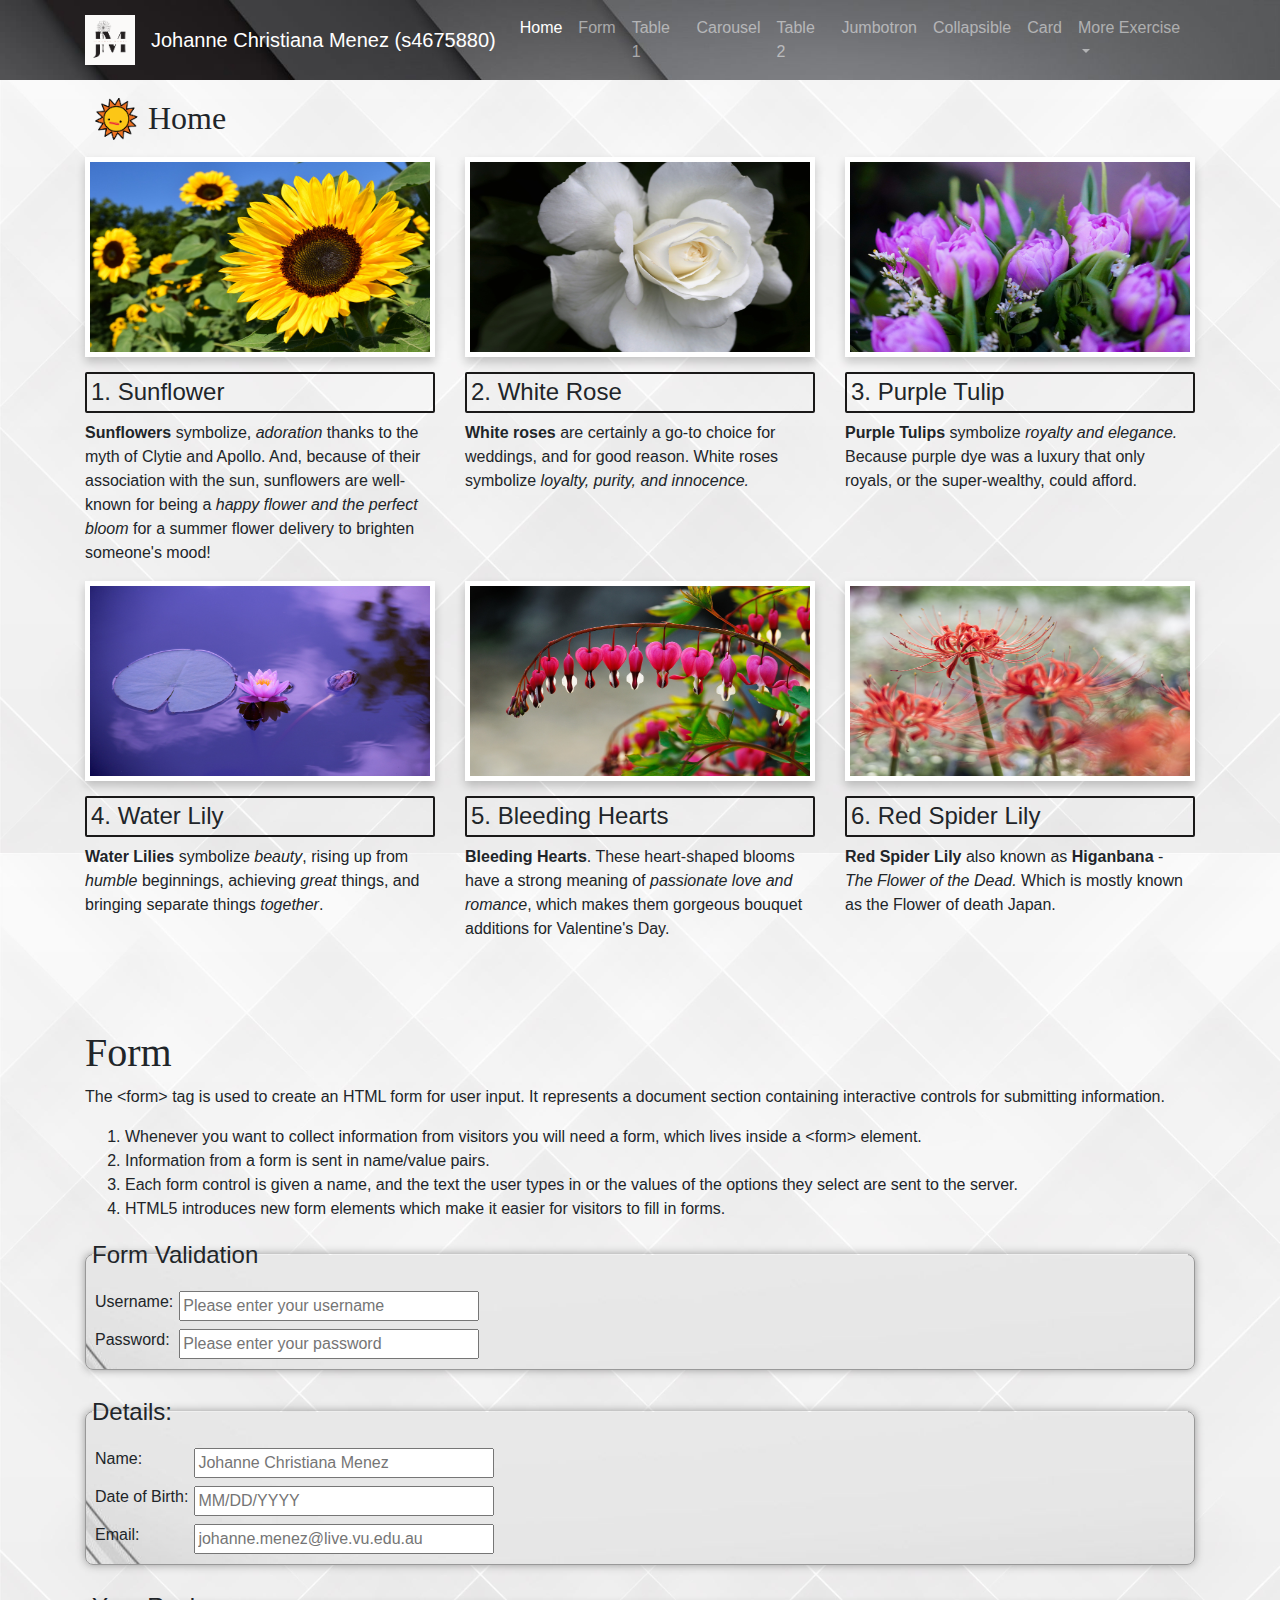
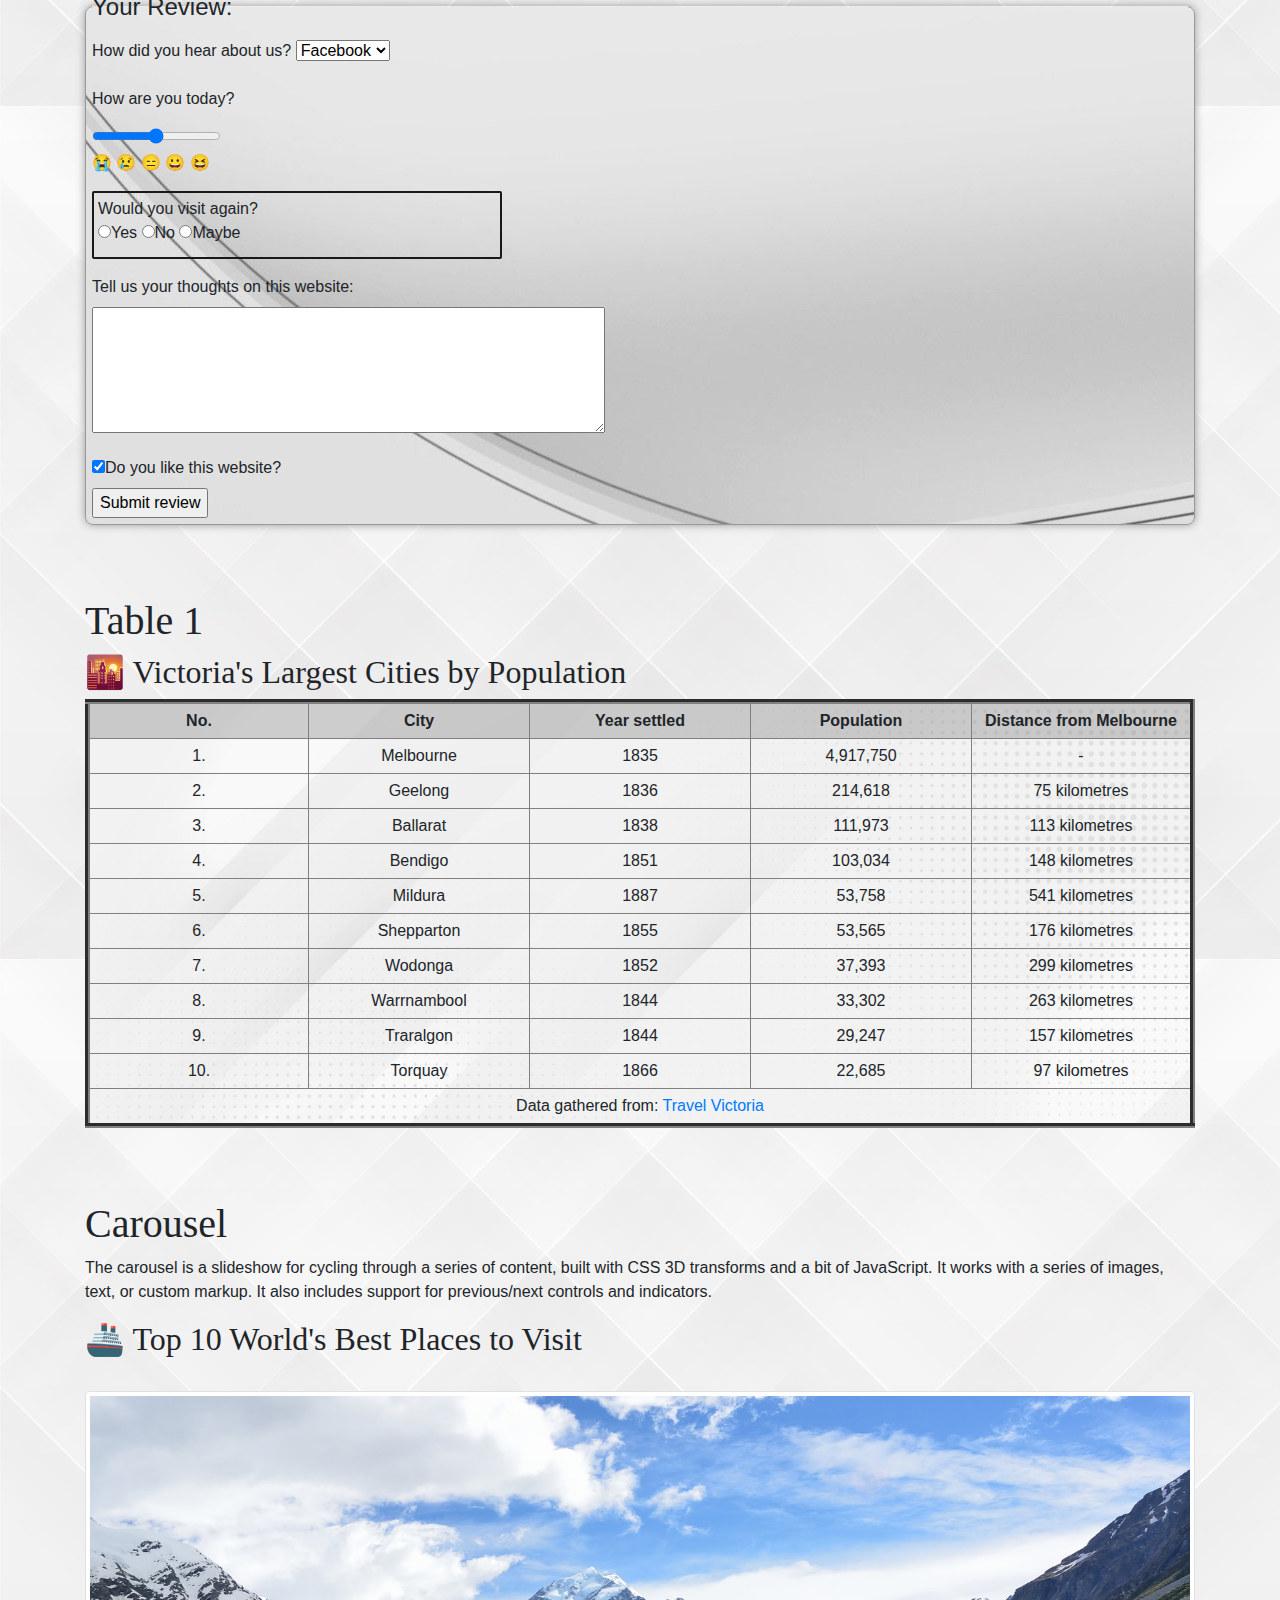
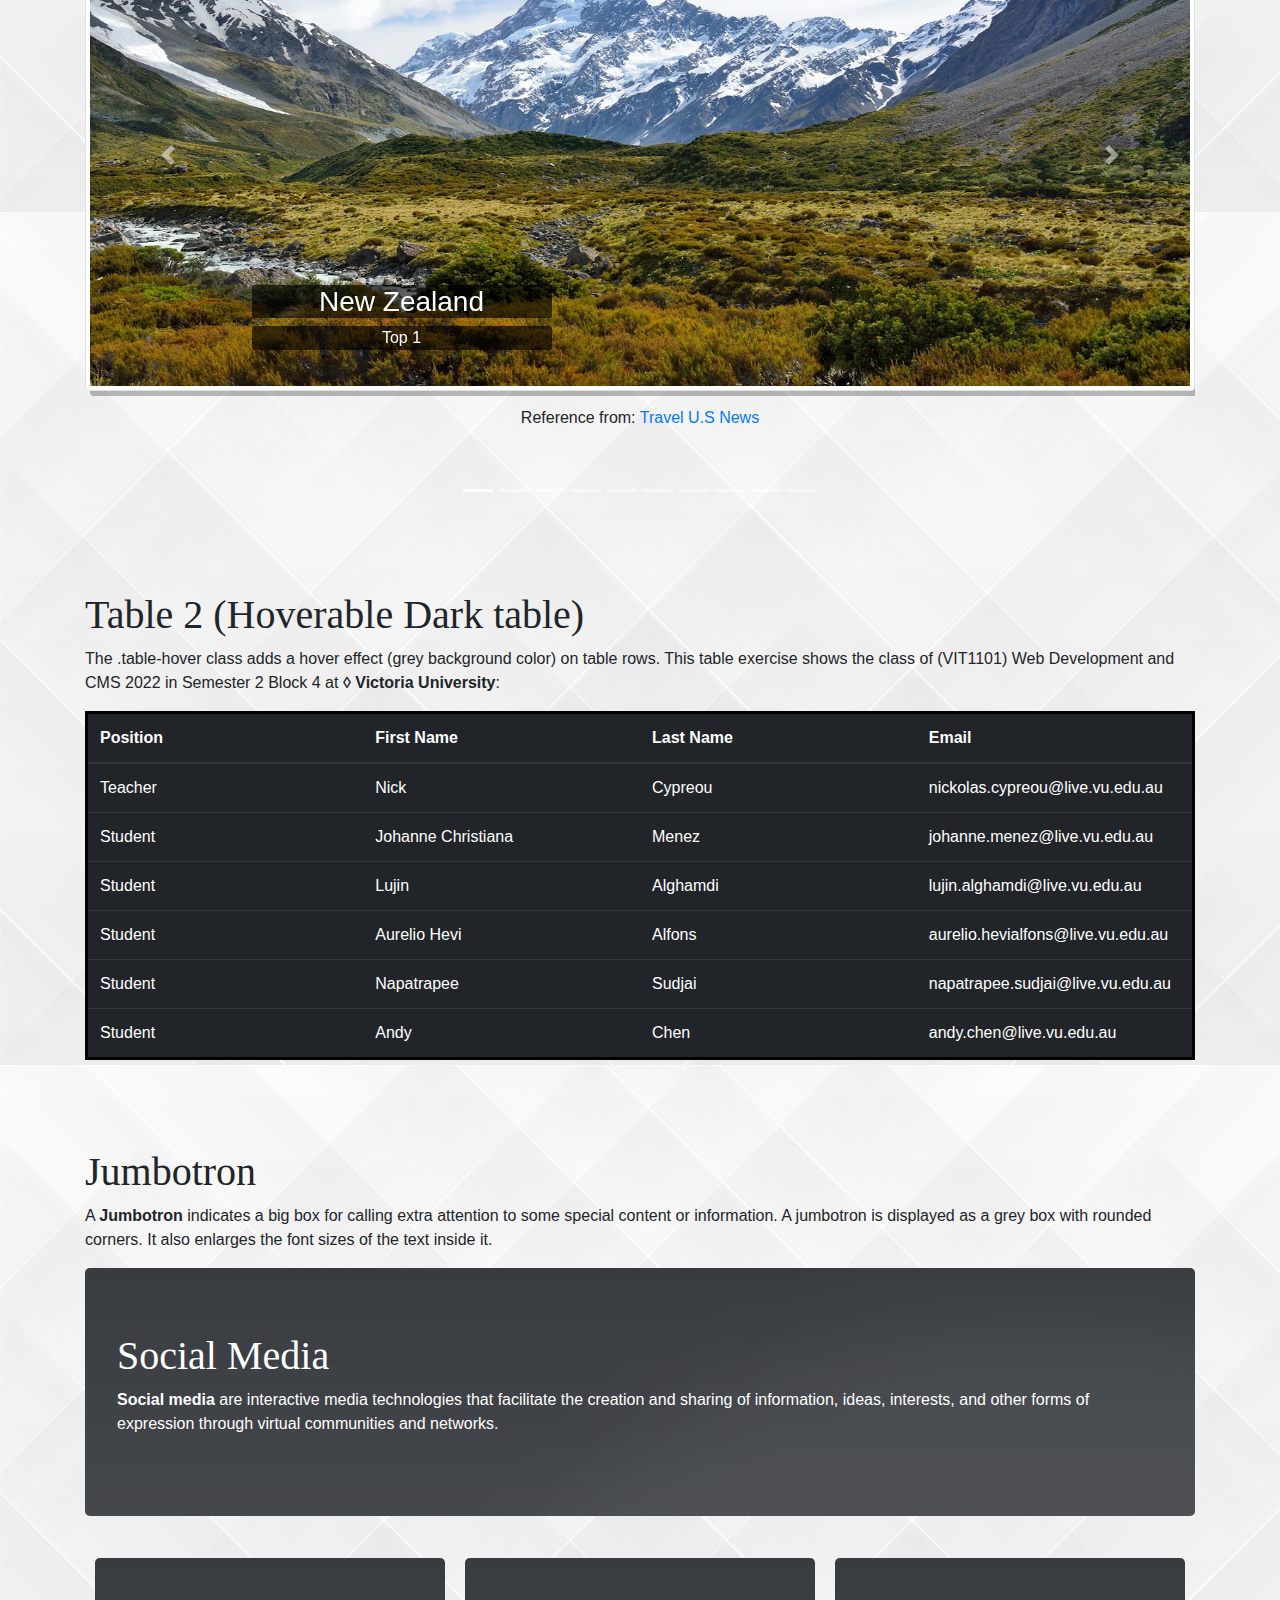
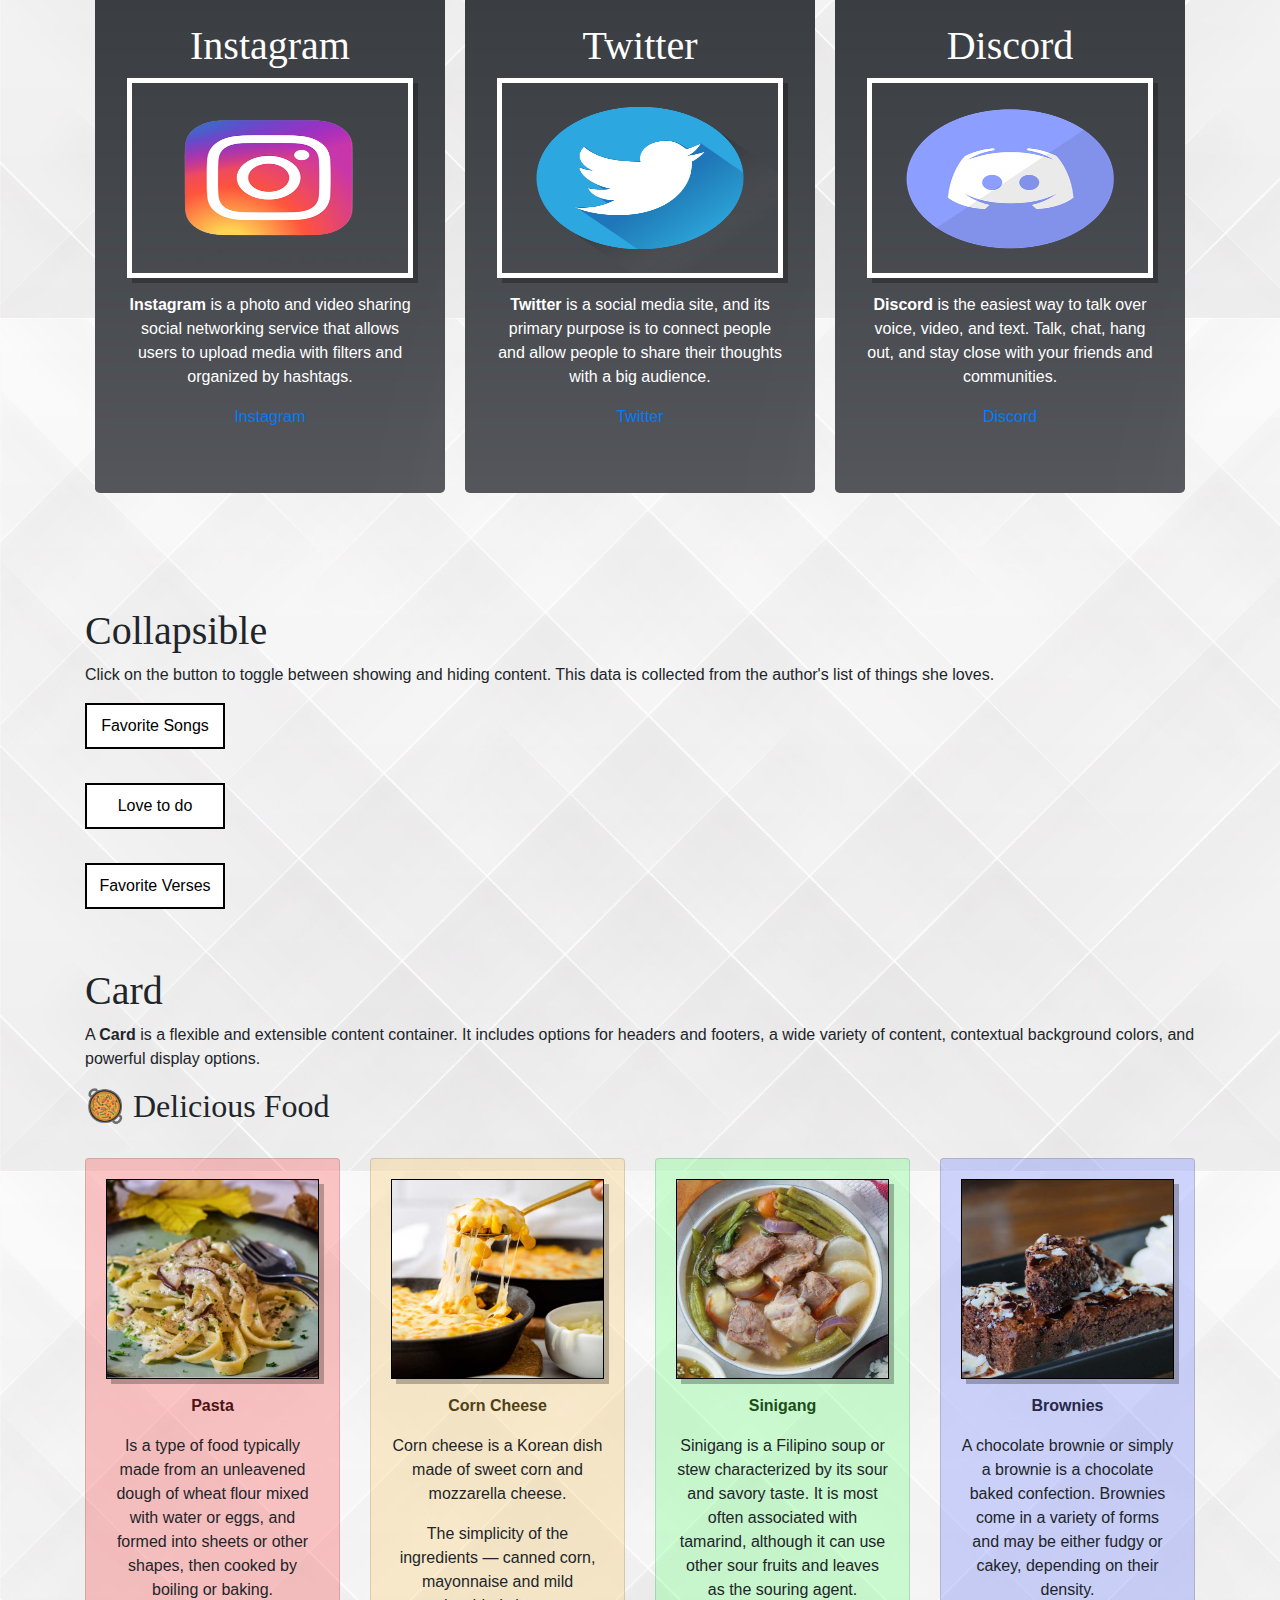
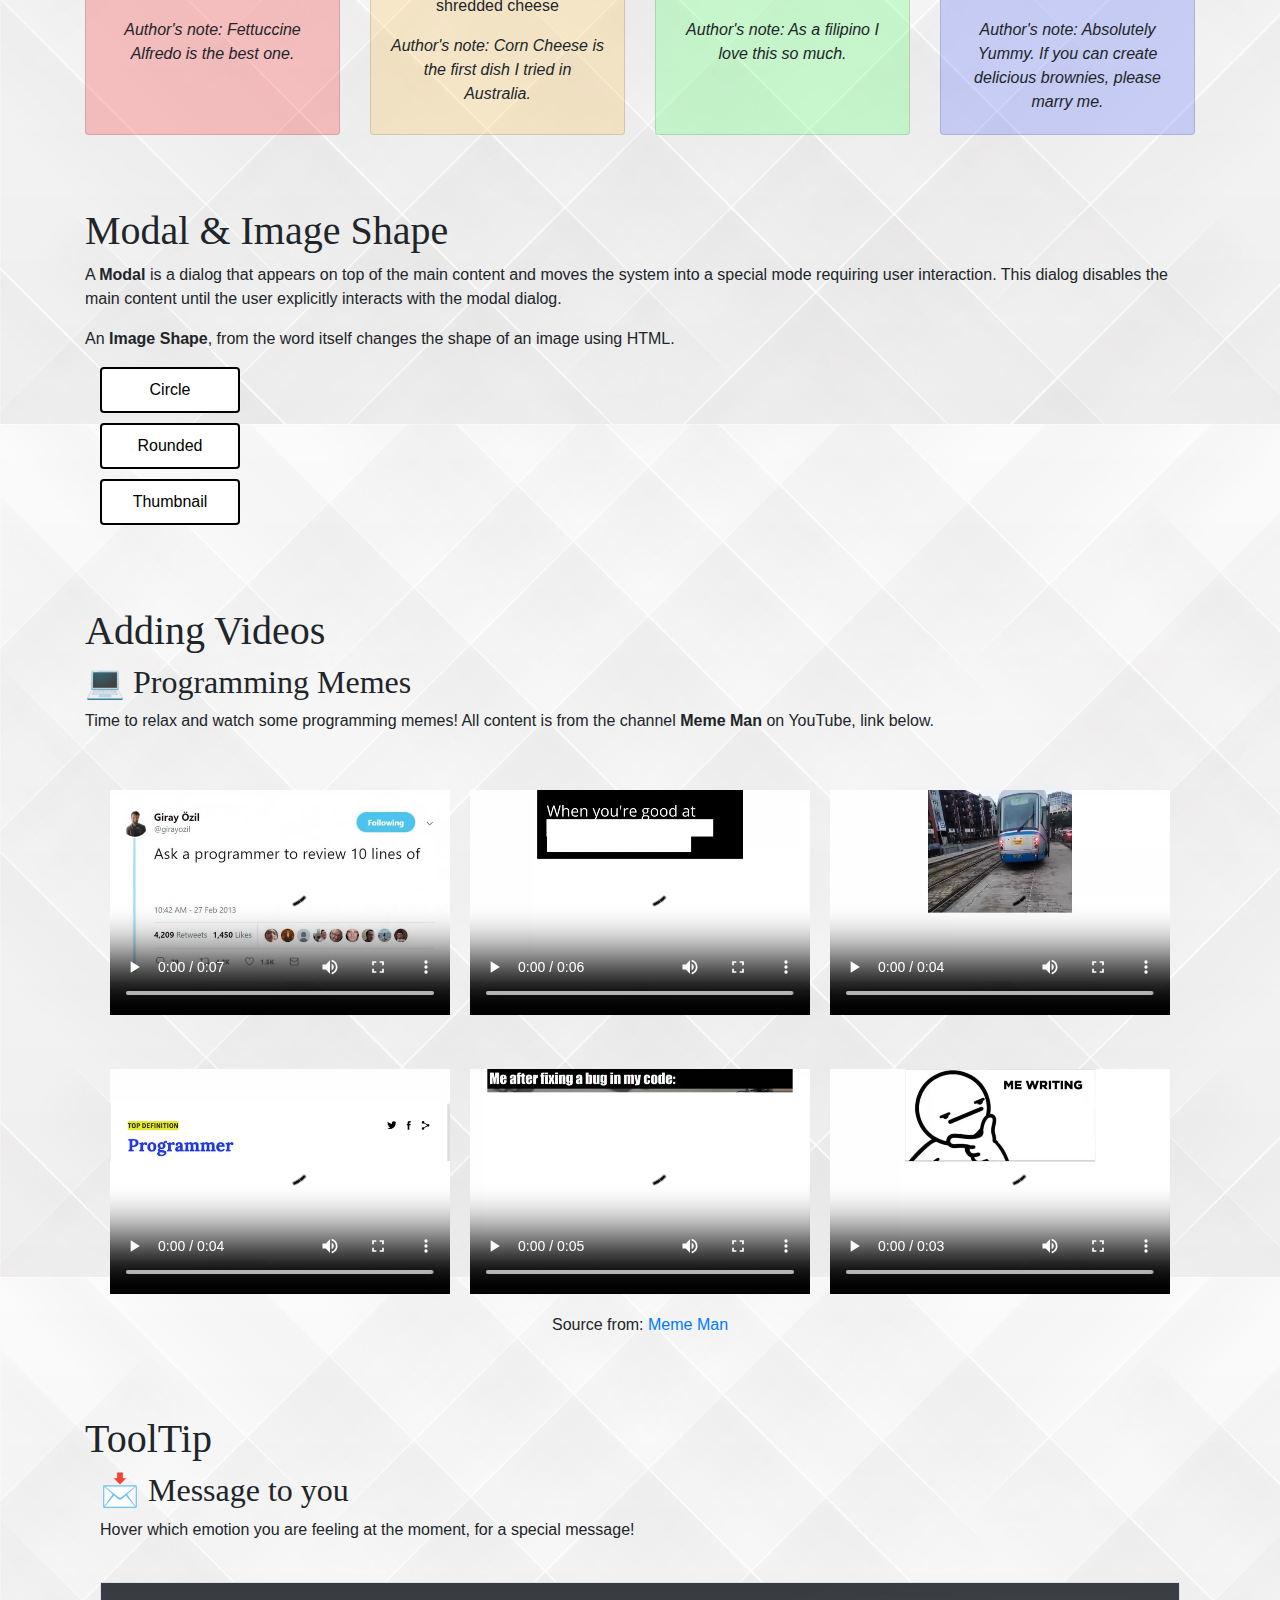
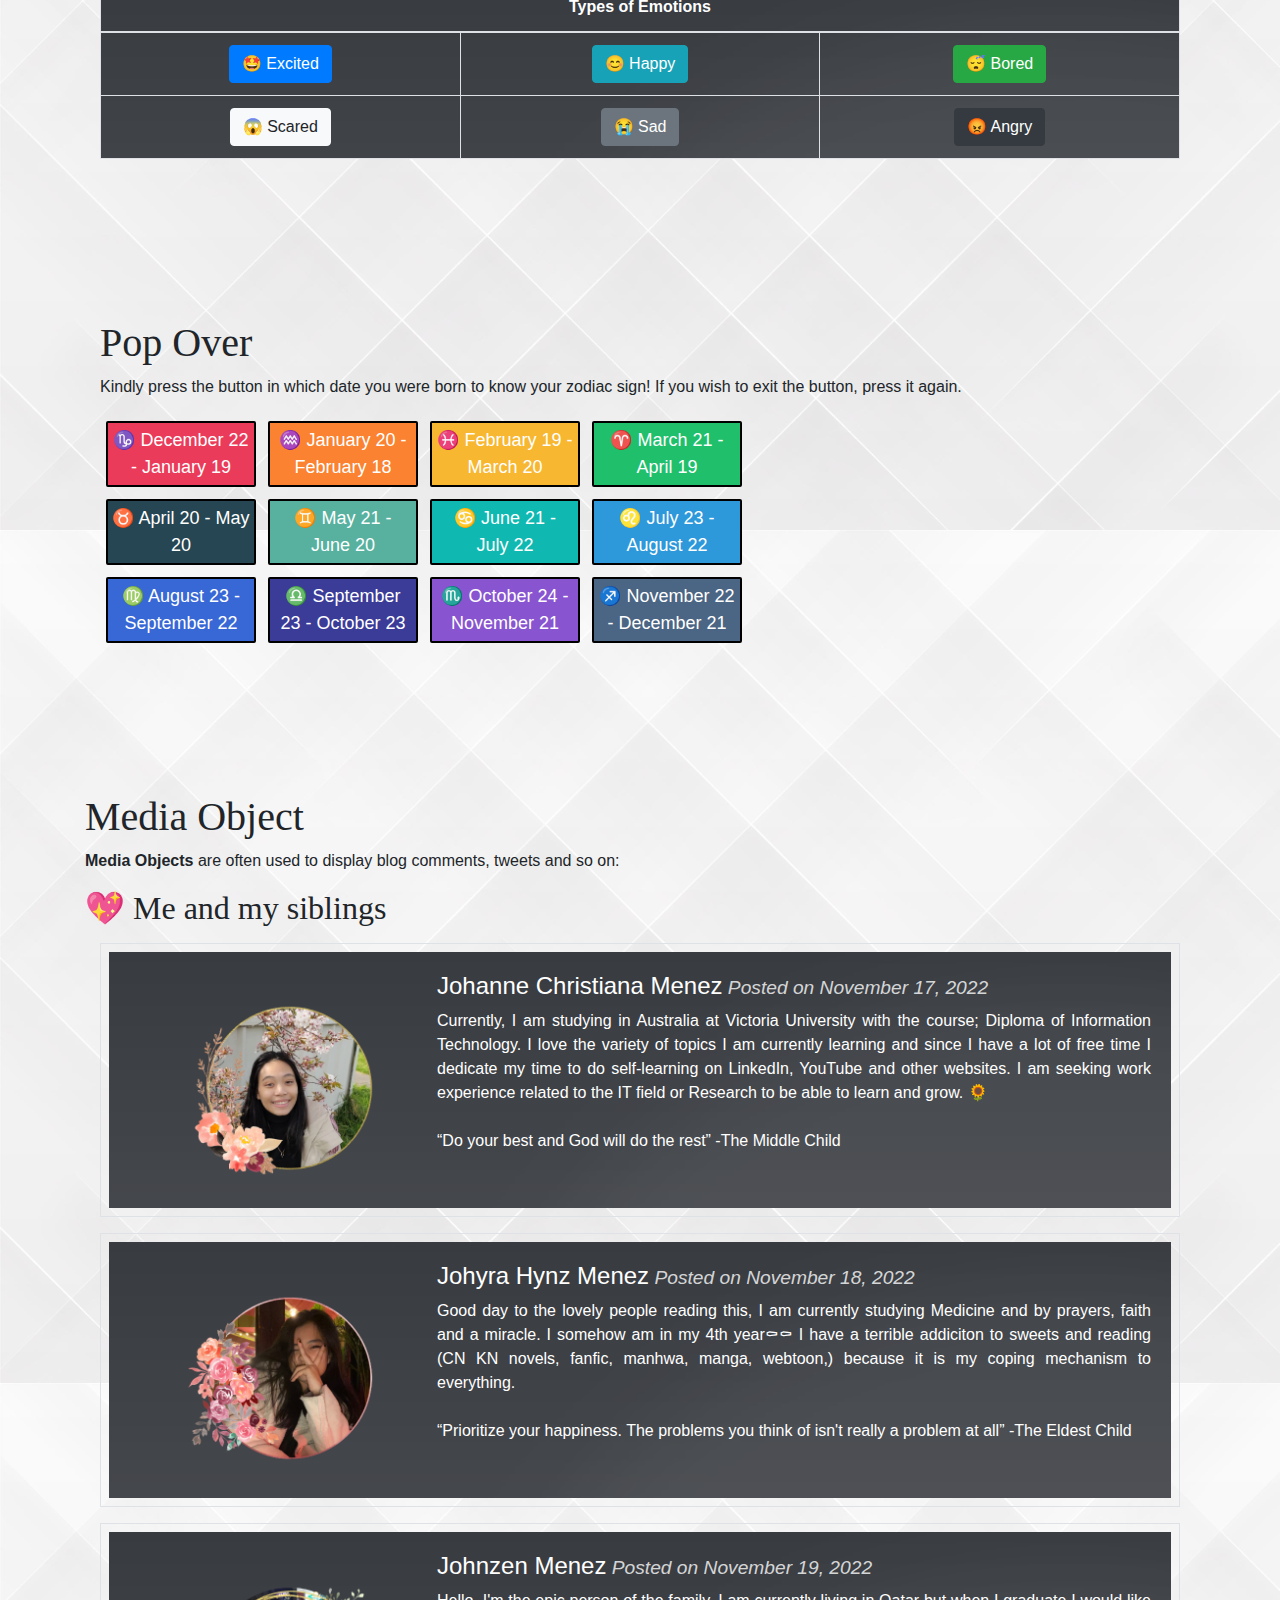
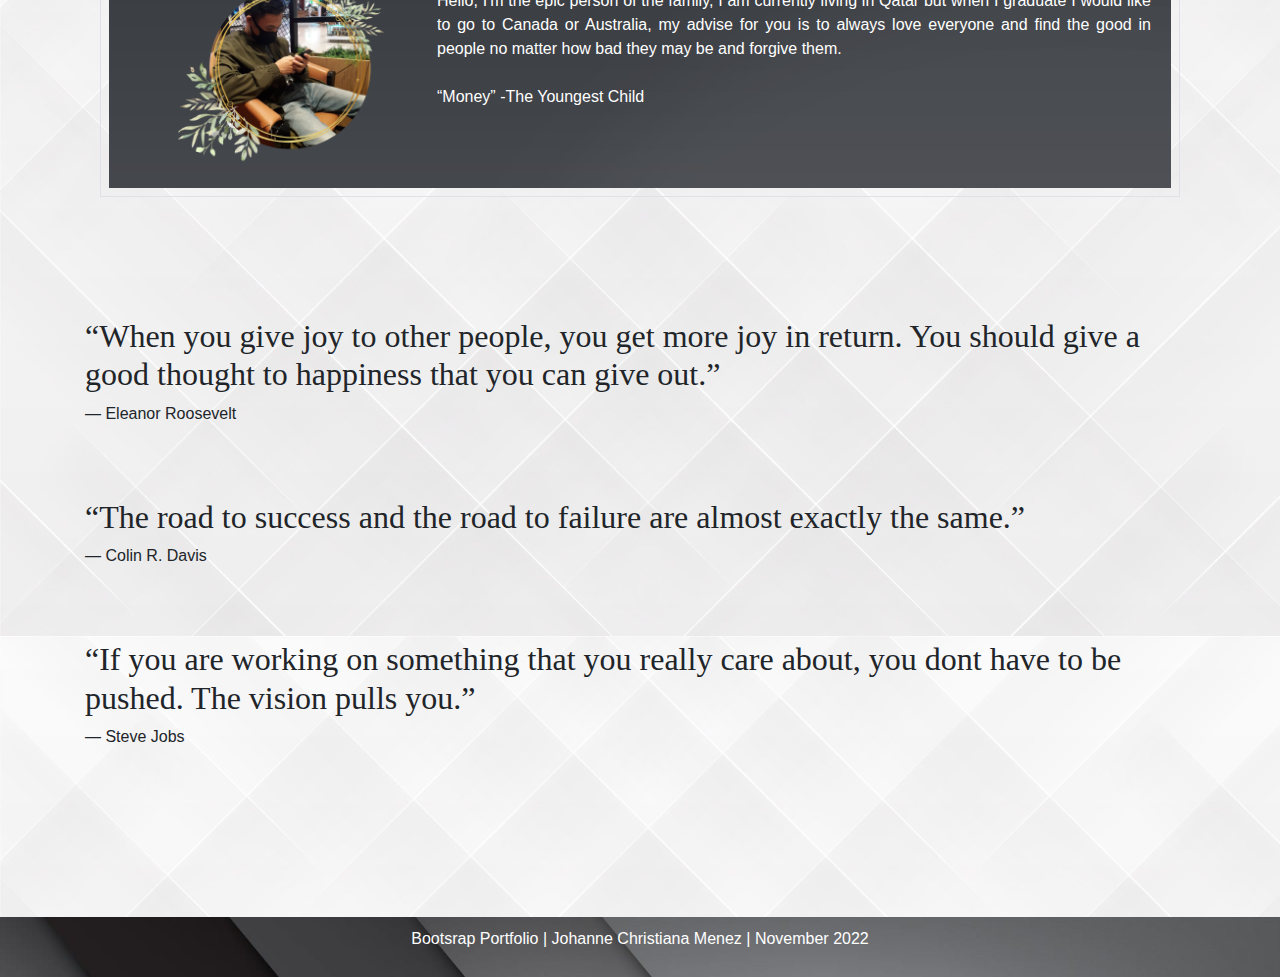
<file: index.html>
<!-- 
  Portfolio: BS4 Assignment
  Author: Johanne Christiana Menez
  Date: November 20, 2022
 -->

 <!DOCTYPE html>
 <html lang="en">
 
 <head>
     <title>Bootstrap</title>
 
     <meta charset="UTF-8">
     <meta http-equiv="X-UA-Compatible" content="IE=edge">
     <meta name="viewport" content="width=device-width, initial-scale=1, shrink-to-fit=no">
     <meta http-equiv="x-ua-compatible" content="ie=edge">
     <link rel="stylesheet" href="css/bootstrap.min.css">
 
     <!-------------- I added my own CSS for the additional exercise; Popover -------------->
     <link rel="stylesheet" href="css/yohan-zodiac.css">
 </head>
 
 <body data-spy="scroll" data-target="#navbar-site" data-offset="80">
 
     <!--------------------------------------- STYLE --------------------------------------->
     <style>
         body {
             background-image: url(./images/bg1.jpg);
             background-repeat: repeat;
             background-size: contain;
         }
 
         nav,
         #footer_img {
             background-image: url(images/head_foot.jpg);
             background-size: cover;
         }
 
         img {
             width: 100%;
             height: 200px;
             max-height: 200px;
             border: white solid 5px;
             box-shadow: 5px 5px rgba(0, 0, 0, 0.263);
             margin-bottom: 15px;
         }
 
         .jumbo-image {
             width: 100%;
             height: 200px;
             max-height: 200px;
         }
 
         #jumbo-bg {
             background-image: url(images/bg3.jpg);
             width: 100%;
         }
 
         .formbg {
             display: grid;
         }
 
         .bg-text {
             border: rgb(26, 25, 25) solid 2px;
             border-radius: 2px;
             padding: 4px;
         }
 
         .bg-text:hover {
             background-color: rgb(26, 25, 25);
             color: white;
         }
 
         .fieldsetstyle {
             background-image: url(images/bg_form.jpg);
             border: 1px solid #999;
             border-radius: 8px;
             box-shadow: 0 0 8px #999;
             padding: 6px;
         }
 
         .input1 {
             width: 300px;
         }
 
         .table1 {
             background-image: url(images/bg_table1.jpg);
             background-size: cover;
         }
 
         table {
             table-layout: fixed;
         }
 
         td,
         tr,
         th {
             overflow: hidden;
             text-overflow: ellipsis;
             word-wrap: break-word;
         }
 
         #changeheight {
             height: 600px;
             max-height: 600px;
             width: 100%;
         }
 
         h1,
         h2 {
             font-family: 'Times New Roman', Times, serif;
         }
 
         .text-caption {
             background: rgba(0, 0, 0, 0.619);
             border-radius: 2px;
             color: white;
             width: 300px;
         }
 
         #button {
             width: 140px;
             padding: 9px;
             background-color: rgb(255, 255, 255);
             color: black;
             border: black solid 2px;
             margin-bottom: 10px;
         }
 
         #button:hover,
         #button2:hover {
             background-color: rgb(0, 0, 0);
             color: rgb(255, 255, 255);
             border: black solid 2px;
         }
 
         #button2 {
             margin-bottom: 5px;
             width: 130px;
             padding: 5px;
             background-color: rgb(255, 255, 255);
             color: black;
             border: black solid 2px;
         }
 
         #collap_content {
             margin-top: 10px;
             border: black solid 2px;
             border-radius: 2px;
             padding: 20px;
             width: 410px;
         }
 
         .img_home {
             box-shadow: 0 5px 9px 0 rgba(0, 0, 0, 0.2);
             transition: 0.3s;
         }
 
         #logo {
             width: 50px;
             height: 50px;
             max-height: unset;
             border: unset;
             box-shadow: unset;
             margin-bottom: unset;
         }
 
         #media {
             all: unset;
             width: 300px;
 
         }
 
         #media_object {
             float: left;
             height: unset;
             border: unset;
             box-shadow: unset;
             margin-bottom: unset;
             width: 300px;
             max-height: 100;
         }
 
         #video_size {
             width: 340px;
             height: 260px;
         }
     </style>
     <!--------------------------------------- END STYLE --------------------------------------->
 
     <!------------------------------------- START NAV BAR ------------------------------------->
     <nav id="navbar-site" class="navbar navbar-dark bg-dark navbar-expand-sm fixed-top right">
         <div class="container">
             <a class="navbar-brand" href="#">
                 <img id="logo" src="images/logo.png" alt="logo">
             </a>
             <a class="navbar-brand" href="#">Johanne Christiana Menez (s4675880)</a>
             <ul class="navbar-nav">
                 <li class="nav-item"><a class="nav-link" href="#home">Home</a></li>
                 <li class="nav-item"><a class="nav-link" href="#form">Form</a></li>
                 <li class="nav-item"><a class="nav-link" href="#tb1">Table 1</a></li>
                 <li class="nav-item"><a class="nav-link" href="#carou">Carousel</a></li>
                 <li class="nav-item"><a class="nav-link" href="#tb2">Table 2</a></li>
                 <li class="nav-item"><a class="nav-link" href="#jumbo">Jumbotron</a></li>
                 <li class="nav-item"><a class="nav-link" href="#collapsible">Collapsible</a></li>
                 <li class="nav-item"><a class="nav-link" href="#card">Card</a></li>
                 <!-- Additional Exercises-Dropdown list -->
                 <li class="nav-item dropdown">
                     <a class="nav-link dropdown-toggle" href="#" id="navbardrop" data-toggle="dropdown">More
                         Exercise</a>
                     <div class="dropdown-menu">
                         <a class="dropdown-item" href="#modal-shape">Modal & Image Shape</a>
                         <a class="dropdown-item" href="#vid">Adding Videos</a>
                         <a class="dropdown-item" href="#tool">ToolTip</a>
                         <a class="dropdown-item" href="#pop">Popover</a>
                         <a class="dropdown-item" href="#media-obj">Media Object</a>
                         <a class="dropdown-item" href="#footer">Footer</a>
                     </div>
                 </li>
             </ul><!-- container -->
         </div><!-- navbar-nav -->
     </nav>
     <!------------------------------------- END NAV BAR ------------------------------------->
     <!-- Start of 1/Home Exercise -->
     <div class="container mt-3" id="home">
         <br><br><br>
         <!-- ROW 1 -->
         <table>
             <tr>
                 <td><img style="all: unset; max-width: 50px; padding: 5px;" src="gif/sun.gif" alt="sun"></td>
                 <td>
                     <h2>Home</h2>
                 </td>
             </tr>
         </table>
         <div class="row">
             <section class="col">
                 <img class="img_home" src="images/sun.jpg" alt="sunflower">
                 <h4 class="bg-text">1. Sunflower</h4>
                 <p><strong>Sunflowers</strong> symbolize, <em>adoration</em> thanks to the myth of Clytie and Apollo.
                     And, because of their association with the sun, sunflowers are well-known for being a <em>happy
                         flower and the perfect bloom</em> for a summer flower delivery to brighten someone's mood!</p>
             </section>
             <section class="col">
                 <img class="img_home" src="images/rose.jpg" alt="white-rose">
                 <h4 class="bg-text">2. White Rose</h4>
                 <p><strong>White roses</strong> are certainly a go-to choice for weddings, and for good reason. White
                     roses symbolize <em>loyalty, purity, and innocence.</em>
                 </p>
             </section>
             <section class="col">
                 <img class="img_home" src="images/tulip.jpg" alt="purple-tulip">
                 <h4 class="bg-text">3. Purple Tulip</h4>
                 <p><strong>Purple Tulips</strong> symbolize <em>royalty and elegance.</em> Because purple dye was a
                     luxury that only royals, or the super-wealthy, could afford.</p>
             </section>
         </div><!-- row -->
 
         <!-- ROW 2 -->
         <div class="row">
             <section class="col">
                 <img class="img_home" src="images/lily.jpg" alt="water-lily">
                 <h4 class="bg-text">4. Water Lily</h4>
                 <p><strong>Water Lilies</strong> symbolize <em>beauty</em>, rising up from <em>humble</em> beginnings,
                     achieving <em>great</em> things, and bringing separate things <em>together</em>.
                 </p>
             </section>
             <section class="col">
                 <img class="img_home" src="images/heart.jpg" alt="bleeding-hearts">
                 <h4 class="bg-text">5. Bleeding Hearts</h4>
                 <p><strong>Bleeding Hearts</strong>. These heart-shaped blooms have a strong meaning of <em>passionate
                         love and romance</em>, which makes them gorgeous bouquet additions for Valentine's Day.</p>
             </section>
             <section class="col">
                 <img class="img_home" src="images/spider.jpg" alt="spider-lily">
                 <h4 class="bg-text">6. Red Spider Lily</h4>
                 <p><strong>Red Spider Lily</strong> also known as <strong>Higanbana</strong> - <em>The Flower of the
                         Dead.</em> Which is mostly known as the Flower of death Japan.</p>
             </section>
         </div><!-- row -->
         <!-- End of 1/Home Exercise -->
         <!-- ------------------------------------------------------------------------------------------------ -->
         <!-- Start of 2/Form Exercise -->
         <a id="form"></a>
         <br><br><br>
         <div class="formbg">
             <section class="content">
                 <h1>Form</h1>
                 <p>The &lt;form&gt; tag is used to create an HTML form for user input. It represents a document
                     section containing interactive controls for submitting information.</p>
                 <ol>
                     <li>Whenever you want to collect information from visitors you will need a form, which lives inside
                         a
                         &lt;form&gt;
                         element. </li>
                     <li>Information from a form is sent in name/value pairs.</li>
                     <li>Each form control is given a name, and the text the user types in or the values of the options
                         they select
                         are sent to the server.</li>
                     <li>HTML5 introduces new form elements which make it easier for visitors to fill in forms.</li>
                 </ol>
                 <form>
                     <fieldset class="fieldsetstyle">
                         <table cellpadding="3">
                             <!-- Form Validation -->
                             <legend>Form Validation</legend>
                             <tr>
                                 <td><label for="user">Username:</label></td>
                                 <td><input class="input1" type="text" name="user"
                                         placeholder="Please enter your username" required>
                                 </td>
                             </tr>
                             <tr>
                                 <td><label for="pass">Password:</label></td>
                                 <td><input class="input1" type="password" name="password"
                                         placeholder="Please enter your password" required></td>
                             </tr>
                         </table>
                     </fieldset>
                     <br>
                     <fieldset class="fieldsetstyle">
                         <table cellpadding="3">
                             <!-- Details -->
                             <legend>Details:</legend>
                             <tr>
                                 <td><label for="name">Name:</label></td>
                                 <td><input class="input1" type="text" name="name" placeholder="Johanne Christiana Menez"
                                         required></td>
                             </tr>
                             <tr>
                                 <td><label for="birth">Date of Birth:</label></td>
                                 <td><input class="input1" type="text" name="birth" placeholder="MM/DD/YYYY" required>
                                 </td>
                             </tr>
                             <tr>
                                 <td><label for="email">Email:</label></td>
                                 <td><input class="input1" type="email" name="email"
                                         placeholder="johanne.menez@live.vu.edu.au" required>
                                 </td>
                             </tr>
                         </table>
                     </fieldset>
                     <br>
                     <fieldset class="fieldsetstyle">
                         <!-- Your Review -->
                         <legend>Your Review:</legend>
                         <p>
                             <label for="hear_about">How did you hear about us?</label>
                             <select name="referrer" id="hear_about">
                                 <option value="google">Facebook</option>
                                 <option value="friend">Twitter</option>
                                 <option value="advert">Instagram</option>
                                 <option value="other">Friend</option>
                                 <option value="other">Other</option>
                             </select>
                         </p>
                         <p>How are you today? <br>
                         <div class="slidecontainer">
                             <input type="range" min="1" max="100" value="50" class="slider" id="myRange">
                         </div>
                         <p>&#128557; &#128546; &#128529; &#128512; &#128518;</p>
                         </p>
                         <p class="bg-text" style="width: 410px;">Would you visit again? <br>
                             <label><input type="radio" name="option" value="Yes">Yes</label>
                             <label></label><input type="radio" name="option" value="No">No</label>
                             <label></label><input type="radio" name="option" value="Maybe">Maybe</label>
                         </p>
                         <p>
                             <label>Tell us your thoughts on this website:</label> <br>
                             <textarea name="comments" id="comments" cols="53" rows="5"></textarea>
                         </p>
                         <label><input type="checkbox" name="subscribe" checked></label>Do you like this website?<br>
                         <input type="submit" value="Submit review">
                     </fieldset>
                 </form>
             </section>
         </div>
         <!-- End  of 2/Form Exercise -->
         <!-- ------------------------------------------------------------------------------------------------ -->
         <!-- Start of 3/Table 1 Exercise -->
         <a id="tb1"></a>
         <br><br><br>
         <section class="content">
             <h1>Table 1</h1>
             <h2>&#127751; Victoria's Largest Cities by Population</h2>
             <table class="table1" width="1090" cellpadding="5" cellspacing="4" border="5"
                 style="width: 100%; text-align: center;">
                 <!-- Table Heading -->
                 <thead style="background-color: rgba(128, 128, 128, 0.362);">
                     <tr>
                         <th>No.</th>
                         <th>City</th>
                         <th>Year settled</th>
                         <th>Population</th>
                         <th>Distance from Melbourne</th>
                     </tr>
                 </thead>
                 <!-- Table Body -->
                 <tbody>
                     <tr>
                         <td>1.</td>
                         <td>Melbourne</td>
                         <td>1835</td>
                         <td>4,917,750</td>
                         <td>-</td>
                     </tr>
                     <tr>
                         <td>2.</td>
                         <td>Geelong</td>
                         <td>1836</td>
                         <td>214,618</td>
                         <td>75 kilometres</td>
                     </tr>
                     <tr>
                         <td>3.</td>
                         <td>Ballarat</td>
                         <td>1838</td>
                         <td>111,973</td>
                         <td>113 kilometres</td>
                     </tr>
                     <tr>
                         <td>4.</td>
                         <td>Bendigo</td>
                         <td>1851</td>
                         <td>103,034</td>
                         <td>148 kilometres</td>
                     </tr>
                     <tr>
                         <td>5.</td>
                         <td>Mildura</td>
                         <td>1887</td>
                         <td>53,758</td>
                         <td>541 kilometres</td>
                     </tr>
                     <tr>
                         <td>6.</td>
                         <td>Shepparton</td>
                         <td>1855</td>
                         <td>53,565</td>
                         <td>176 kilometres</td>
                     </tr>
                     <tr>
                         <td>7.</td>
                         <td>Wodonga</td>
                         <td>1852</td>
                         <td>37,393</td>
                         <td>299 kilometres</td>
                     </tr>
                     <tr>
                         <td>8.</td>
                         <td>Warrnambool</td>
                         <td>1844</td>
                         <td>33,302</td>
                         <td>263 kilometres</td>
                     </tr>
                     <tr>
                         <td>9.</td>
                         <td>Traralgon</td>
                         <td>1844</td>
                         <td>29,247</td>
                         <td>157 kilometres</td>
                     </tr>
                     <tr>
                         <td>10.</td>
                         <td>Torquay</td>
                         <td>1866</td>
                         <td>22,685</td>
                         <td>97 kilometres</td>
                     </tr>
                 </tbody>
                 <!-- Table Footer -->
                 <tfoot>
                     <tr>
                         <td colspan="5">Data gathered from: <a
                                 href="https://www.travelvictoria.com.au/victoria/population/" target="_blank">Travel
                                 Victoria</a></td>
                     </tr>
                 </tfoot>
             </table>
 
         </section>
         <!-- End  of 3/Table 1 Exercise -->
         <!-- ------------------------------------------------------------------------------------------------ -->
         <!-- Start of 4/Carousel Exercise -->
         <a id="carou"></a>
         <br><br><br>
         <section class="content">
             <h1>Carousel</h1>
             <p>The carousel is a slideshow for cycling through a series of content, built with CSS 3D transforms and a
                 bit of
                 JavaScript. It works with a series of images, text, or custom markup. It also includes support for
                 previous/next
                 controls and indicators.</p>
             <h2>&#128674; Top 10 World's Best Places to Visit</h2>
             <br>
             <div class="row">
                 <div class="col"></div>
                 <div class="col-12">
                     <div id="demo" class="carousel slide" data-ride="carousel">
                         <!-- Indicators -->
                         <ul class="carousel-indicators">
                             <li data-target="#demo" data-slide-to="0" class="active"></li>
                             <li data-target="#demo" data-slide-to="1"></li>
                             <li data-target="#demo" data-slide-to="2"></li>
                             <li data-target="#demo" data-slide-to="3"></li>
                             <li data-target="#demo" data-slide-to="4"></li>
                             <li data-target="#demo" data-slide-to="5"></li>
                             <li data-target="#demo" data-slide-to="6"></li>
                             <li data-target="#demo" data-slide-to="7"></li>
                             <li data-target="#demo" data-slide-to="8"></li>
                             <li data-target="#demo" data-slide-to="9"></li>
                         </ul>
                         <!-- The Slideshow -->
                         <div class="carousel-inner">
                             <div class="carousel-item active">
                                 <img id="changeheight" src="images/1newzealand.jpg" alt="New Zealand"
                                     class="img-thumbnail">
                                 <div class="carousel-caption">
                                     <h3 class="text-caption">New Zealand</h3>
                                     <p class="text-caption">Top 1</p>
                                 </div>
                             </div>
                             <div class="carousel-item">
                                 <img id="changeheight" src="images/2Paris.jpg" alt="Paris" class="img-thumbnail">
                                 <div class="carousel-caption">
                                     <h3 class="text-caption">Paris</h3>
                                     <p class="text-caption">Top 2</p>
                                 </div>
                             </div>
                             <div class="carousel-item">
                                 <img id="changeheight" src="images/3Maui.jpg" alt="Maui" class="img-thumbnail">
                                 <div class="carousel-caption">
                                     <h3 class="text-caption">Maui</h3>
                                     <p class="text-caption">Top 3</p>
                                 </div>
                             </div>
                             <div class="carousel-item">
                                 <img id="changeheight" src="images/4borabora.jpg" alt="Bora Bora" class="img-thumbnail">
                                 <div class="carousel-caption">
                                     <h3 class="text-caption">Bora Bora</h3>
                                     <p class="text-caption">Top 4</p>
                                 </div>
                             </div>
                             <div class="carousel-item">
                                 <img id="changeheight" src="images/5tahiti.jpg" alt="Tahiti" class="img-thumbnail">
                                 <div class="carousel-caption">
                                     <h3 class="text-caption">Tahiti</h3>
                                     <p class="text-caption">Top 5</p>
                                 </div>
                             </div>
                             <div class="carousel-item">
                                 <img id="changeheight" src="images/6london.jpg" alt="London" class="img-thumbnail">
                                 <div class="carousel-caption">
                                     <h3 class="text-caption">London</h3>
                                     <p class="text-caption">Top 6</p>
                                 </div>
                             </div>
                             <div class="carousel-item">
                                 <img id="changeheight" src="images/7rome.jpg" alt="Rome" class="img-thumbnail">
                                 <div class="carousel-caption">
                                     <h3 class="text-caption">Rome</h3>
                                     <p class="text-caption">Top 7</p>
                                 </div>
                             </div>
                             <div class="carousel-item">
                                 <img id="changeheight" src="images/8caicos.jpg" alt="Turks & Caicos"
                                     class="img-thumbnail">
                                 <div class="carousel-caption">
                                     <h3 class="text-caption">Turks & Caicos</h3>
                                     <p class="text-caption">Top 8</p>
                                 </div>
                             </div>
                             <div class="carousel-item">
                                 <img id="changeheight" src="images/9tokyo.jpg" alt="Tokyo" class="img-thumbnail">
                                 <div class="carousel-caption">
                                     <h3 class="text-caption">Tokyo</h3>
                                     <p class="text-caption">Top 9</p>
                                 </div>
                             </div>
                             <div class="carousel-item">
                                 <img id="changeheight" src="images/10maldives.jpg" alt="Maldives" class="img-thumbnail">
                                 <div class="carousel-caption">
                                     <h3 class="text-caption">Maldives</h3>
                                     <p class="text-caption">Top 10</p>
                                 </div>
                             </div>
                         </div>
                         <!-- Reference -->
                         <p style="text-align: center;">Reference from: <a
                                 href="https://travel.usnews.com/rankings/worlds-best-vacations/" target="_blank">Travel
                                 U.S News</a></p>
                         <br><br><br>
                         <!-- Left and Right Controls -->
                         <a class="carousel-control-prev" href="#demo" data-slide="prev">
                             <span class="carousel-control-prev-icon"></span>
                         </a>
                         <a class="carousel-control-next" href="#demo" data-slide="next">
                             <span class="carousel-control-next-icon"></span>
                         </a>
                     </div>
                 </div>
 
                 <div>
                     <div class="col"></div>
                 </div>
         </section>
         <!-- End  of 4/Carousel Exercise -->
         <!-- ------------------------------------------------------------------------------------------------ -->
         <!-- Start of 5/Table 2 Exercise -->
         <a id="tb2"></a>
         <br><br><br>
         <h1>Table 2 (Hoverable Dark table)</h1>
         <p>The .table-hover class adds a hover effect (grey background color) on table rows. This table exercise shows
             the
             class of (VIT1101) Web Development and CMS 2022 in Semester 2 Block 4 at <strong>&#9674; Victoria
                 University</strong>:</p>
         <table class="table table-dark table-hover" style="border: black solid 3px;">
             <!-- Table Heading -->
             <thead>
                 <tr>
                     <th>Position</th>
                     <th>First Name</th>
                     <th>Last Name</th>
                     <th>Email</th>
                 </tr>
             </thead>
             <!-- Table Body -->
             <tbody>
                 <tr>
                     <td>Teacher</td>
                     <td>Nick</td>
                     <td>Cypreou</td>
                     <td>nickolas.cypreou@live.vu.edu.au</td>
                 </tr>
                 <tr>
                     <td>Student</td>
                     <td>Johanne Christiana</td>
                     <td>Menez</td>
                     <td>johanne.menez@live.vu.edu.au</td>
                 </tr>
                 <tr>
                     <td>Student</td>
                     <td>Lujin</td>
                     <td>Alghamdi</td>
                     <td>lujin.alghamdi@live.vu.edu.au</td>
                 </tr>
                 <tr>
                     <td>Student</td>
                     <td>Aurelio Hevi</td>
                     <td>Alfons</td>
                     <td>aurelio.hevialfons@live.vu.edu.au</td>
                 </tr>
                 <tr>
                     <td>Student</td>
                     <td>Napatrapee</td>
                     <td>Sudjai</td>
                     <td>napatrapee.sudjai@live.vu.edu.au</td>
                 </tr>
                 <tr>
                     <td>Student</td>
                     <td>Andy</td>
                     <td>Chen</td>
                     <td>andy.chen@live.vu.edu.au</td>
                 </tr>
             </tbody>
         </table>
         <!-- End of 5/Table 2 Exercise -->
         <!-- ------------------------------------------------------------------------------------------------ -->
         <!-- Start of 6/Jumbotron Exercise -->
         <a id="jumbo"></a>
         <br><br><br>
         <h1>Jumbotron</h1>
         <p>A <strong>Jumbotron</strong> indicates a big box for calling extra attention to some special content or
             information. A jumbotron is displayed as a grey box with rounded corners. It also enlarges the font sizes of
             the text inside it.</p>
         <!-- Jumbotron 1 no image | Social Media -->
         <div class="jumbotron" id="jumbo-bg">
             <h1 style="color: white;">Social Media</h1>
             <p style="color: white"><strong>Social media</strong> are interactive media technologies that facilitate the
                 creation and sharing
                 of information, ideas, interests, and other forms of expression through virtual communities and
                 networks.</p>
         </div>
         <table cellpadding="10" class="text-center" style="width: 100%;">
             <tr>
                 <td>
                     <!-- Jumbotron 2 with image | Instagram-->
                     <div class="jumbotron" id="jumbo-bg">
                         <h1 style="color: white;">Instagram</h1>
                         <img class="jumbo-image" src="images/insta.png" alt="insta">
                         <p style="color: white"><strong>Instagram</strong> is a photo and video sharing social
                             networking service that
                             allows users to upload media with filters and organized by hashtags.</p>
                         <a href="https://www.instagram.com/" target="_blank">Instagram</a>
                     </div>
                 </td>
                 <td>
                     <!-- Jumbotron 3 with image | Twitter-->
                     <div class="jumbotron" id="jumbo-bg">
                         <h1 style="color: white;">Twitter</h1>
                         <img class="jumbo-image" src="images/twit.png" alt="twit">
                         <p style="color: white"><strong>Twitter</strong> is a social media site, and its primary purpose
                             is to connect
                             people and allow people to share their thoughts with a big audience.</p>
                         <a href="https://www.twitter.com/" target="_blank">Twitter</a>
                     </div>
                 </td>
                 <td>
                     <!-- Jumbotron 4 with image | Discord-->
                     <div class="jumbotron" id="jumbo-bg">
                         <h1 style="color: white;">Discord</h1>
                         <img class="jumbo-image" src="images/disc.png" alt="disc">
                         <p style="color: white"><strong>Discord</strong> is the easiest way to talk over voice, video,
                             and text. Talk,
                             chat, hang out, and stay close with your friends and communities.</p>
                         <a href="https://www.discord.com/" target="_blank">Discord</a>
                     </div>
                 </td>
             </tr>
         </table>
         <!-- End of 6/Jumbotron Exercise -->
         <!-- ------------------------------------------------------------------------------------------------ -->
         <!-- Start of 7/Collapsible Exercise -->
         <a id="collapsible"></a>
         <br><br><br>
         <h1>Collapsible</h1>
         <p>Click on the button to toggle between showing and hiding content. This data is collected from the author's
             list
             of things she loves.
         </p>
         <!-- Favorite Songs -->
         <button id="button" data-toggle="collapse" data-target="#demo1">Favorite Songs</button>
         <div id="demo1" class="collapse">
             <p>
             <ul id="collap_content" style="line-height: 1.7;">
                 <li>Never Gonna Give You Up - Rick Astley</li>
                 <audio controls>
                     <source src="audio_videos/rickroll.mp3" type="audio/mpeg">
                     Your browser does not support the audio element.
                 </audio>
                 <li>Feels Like You - Faime</li>
                 <audio controls>
                     <source src="audio_videos/feels.mp3" type="audio/mpeg">
                     Your browser does not support the audio element.
                 </audio>
                 <li>Pink Cheeks - Eldon</li>
                 <audio controls>
                     <source src="audio_videos/pink_cheeks.mp3" type="audio/mpeg">
                     Your browser does not support the audio element.
                 </audio>
                 <li>THE SHADE - Rex Orange County</li>
                 <audio controls>
                     <source src="audio_videos/shade.mp3" type="audio/mpeg">
                     Your browser does not support the audio element.
                 </audio>
                 <li>Could Have Been Stardust - Sam Shore, Matt Bloyd</li>
                 <audio controls>
                     <source src="audio_videos/star.mp3" type="audio/mpeg">
                     Your browser does not support the audio element.
                 </audio>
             </ul>
             </p>
         </div>
         <br><br>
         <!-- Love to do -->
         <button id="button" data-toggle="collapse" data-target="#demo2">Love to do</button>
         <div id="demo2" class="collapse">
             <p>
             <ul id="collap_content" style="line-height: 1.7;">
                 <li>Spending time with family and friends</li>
                 <!-- Playing Games -->
                 <li><button id="button2" data-toggle="collapse" data-target="#demo3">Playing Games</button>
                     <div id="demo3" class="collapse">
                         <p>
                         <ul>
                             <li>Apex Legends</li>
                             <li>Overwatch 2</li>
                             <li>Rainbow Six Siege</li>
                             <li>CSGO</li>
                             <li>Valorant</li>
                             <li>Genshin Impact</li>
                             <li>Ensemble Stars</li>
                         </ul>
                         </p>
                 </li>
                 <!-- Reading Books -->
                 <li><button id="button2" data-toggle="collapse" data-target="#demo4">Reading Books</button>
                     <div id="demo4" class="collapse">
                         <p>
                         <ul>
                             <li>The Holy Bible</li>
                             <li>The Selection Series by Kiera Cass</li>
                             <li>The Spanish Love Deception by Elena Armas</li>
                             <li>The Love Hypothesis by Ali Hazelwood</li>
                             <li>The Silent Patient by Alex Michaelides</li>
                             <li>Ash Princess Series by Laura Sebastian</li>
                             <li>Sky in the Deep by Adrienne Young</li>
                         </ul>
                         </p>
                 </li>
                 <li>Cooking and Baking</li>
                 <li>Watching YouTube/Netflix</li>
                 <li>Playing the guitar</li>
             </ul>
             </p>
         </div>
         <br><br>
         <!-- Favorite Verses -->
         <button id="button" data-toggle="collapse" data-target="#demo5">Favorite Verses</button>
         <div id="demo5" class="collapse">
             <table cellpadding="15">
                 <tr>
                     <td><img src="gif/v.gif" alt="verse1"></td>
                     <td><img src="gif/v1.gif" alt="verse2"></td>
                     <td><img src="gif/v2.gif" alt="verse3"></td>
                 </tr>
             </table>
         </div>
         <!-- End of 7/Collapsible Exercise -->
         <!-- ------------------------------------------------------------------------------------------------ -->
         <!-- Start of 8/Card Exercise -->
         <a id="card"></a>
         <br><br><br>
         <h1>Card</h1>
         <p>A <strong>Card</strong> is a flexible and extensible content container. It includes options for headers and
             footers, a wide
             variety of content, contextual background colors, and powerful display options.</p>
         <h2>&#129368; Delicious Food</h2>
         <br>
         <div class="card-deck">
             <!-- Card 1 | Pasta -->
             <div class="card" style="background-color: rgba(255, 60, 60, 0.282);">
                 <div class="card-body text-center">
                     <img src="images/pasta.jpg" alt="pasta" style="border: black solid 1px;">
                     <p class="card-text" style="color: rgb(75, 20, 20);"><strong>Pasta</strong></p>
                     <p class="card-text">Is a type of food typically made from an unleavened dough of wheat flour mixed
                         with water
                         or
                         eggs, and formed into sheets or other shapes, then cooked by boiling or baking.</p>
                     <p class="card-text"><em>Author's note: Fettuccine Alfredo is the best one.</em></p>
                 </div>
             </div>
             <!-- Card 2 | Corn Cheese -->
             <div class="card" style="background-color: rgba(255, 198, 93, 0.282);">
                 <div class="card-body text-center">
                     <img src="images/corn.jpg" alt="corn-cheese" style="border: black solid 1px;">
                     <p class="card-text" style="color: rgb(78, 65, 23);"><strong>Corn Cheese</strong></p>
                     <p class="card-text">Corn cheese is a Korean dish made of sweet corn and mozzarella cheese.</p>
                     <p class="card-text">The simplicity of the ingredients — canned corn, mayonnaise and mild shredded
                         cheese</p>
                     <p class="card-text"><em>Author's note: Corn Cheese is the first dish I tried in Australia.</em></p>
                 </div>
             </div>
             <!-- Card 3 | Sinigang -->
             <div class="card" style="background-color: rgba(93, 255, 109, 0.282);">
                 <div class="card-body text-center">
                     <img src="images/sin.jpg" alt="sinigang" style="border: black solid 1px;">
                     <p class="card-text" style="color: rgb(24, 78, 24)"><strong>Sinigang</strong></p>
                     <p class="card-text">Sinigang is a Filipino soup or stew characterized by its sour and savory taste.
                         It is
                         most often associated with tamarind, although it can use other sour fruits and leaves as the
                         souring agent.
                     </p>
                     <p class="card-text"><em>Author's note: As a filipino I love this so much.</em></p>
                 </div>
             </div>
             <!-- Card 4 | Brownies -->
             <div class="card" style="background-color: rgba(93, 112, 255, 0.282);">
                 <div class="card-body text-center">
                     <img src="images/brownie.jpg" alt="brownie" style="border: black solid 1px;">
                     <p class="card-text" style="color: rgb(39, 39, 73);"><strong>Brownies</strong></p>
                     <p class="card-text">A chocolate brownie or simply a brownie is a chocolate baked confection.
                         Brownies come in
                         a variety of forms and may be either fudgy or cakey, depending on their density.</p>
                     <p class="card-text"><em>Author's note: Absolutely Yummy. If you can create delicious brownies,
                             please marry me.</em>
                     </p>
                 </div>
             </div>
         </div>
         <!-- End of 8/Card Exercise -->
         <!-- ------------------------------------------------------------------------------------------------ -->
         <!-- Start of More Exercises -->
 
         <!-- Start of 9/Modal and Image Shape Exercise -->
         <a id="modal-shape"></a>
         <br><br><br>
         <h1>Modal & Image Shape</h1>
         <p>A <strong>Modal</strong> is a dialog that appears on top of the main content and moves the system into a
             special mode
             requiring user interaction. This dialog disables the main content until the user explicitly interacts with
             the
             modal dialog.
         </p>
         <p>An <strong>Image Shape</strong>, from the word itself changes the shape of an image using HTML.</p>
         <div class="container">
             <!-- Modal 1 | CIRCLE -->
             <!-- Button to Open the Modal -->
             <button id="button" type="button" class="btn" data-toggle="modal" data-target="#myModal">Circle</button>
 
             <!-- The Modal -->
             <div class="modal" id="myModal">
                 <div class="modal-dialog">
                     <div class="modal-content">
                         <!-- Modal Header -->
                         <div class="modal-header">
                             <h4 class="modal-title">Image Shape-Circle</h4>
                             <button type="button" class="close" data-dismiss="modal">&times;</button>
                         </div>
                         <!-- Modal Body -->
                         <div class="modal-body">
                             <h2>&#10004; Circle</h2>
                             <p>.rounded-circle class</p>
                             <img id="media" class="rounded-circle" src="gif/thank-you.gif" alt="circle">
                             <br>
                         </div>
                         <!-- Modal Footer -->
                         <div class="modal-footer">
                             <button type="button" class="btn btn-danger" data-dismiss="modal">Close</button>
                         </div>
                     </div>
                 </div>
             </div>
             <br>
             <!-- Modal 2 | ROUNDED -->
             <!-- Button to Open the Modal -->
             <button id="button" type="button" class="btn" data-toggle="modal" data-target="#myModal2">Rounded</button>
 
             <!-- The Modal -->
             <div class="modal" id="myModal2">
                 <div class="modal-dialog">
                     <div class="modal-content">
                         <!-- Modal Header -->
                         <div class="modal-header">
                             <h4 class="modal-title">Image Shape-Rounded</h4>
                             <button type="button" class="close" data-dismiss="modal">&times;</button>
                         </div>
                         <!-- Modal Body -->
                         <div class="modal-body">
                             <h2>&#10004; Rounded</h2>
                             <p>.rounded class</p>
 
                             <img id="media" class="rounded" src="gif/thank-you.gif" alt="rounded">
                             <br>
                         </div>
                         <!-- Modal Footer -->
                         <div class="modal-footer">
                             <button type="button" class="btn btn-danger" data-dismiss="modal">Close</button>
                         </div>
                     </div>
                 </div>
             </div>
             <br>
             <!-- Modal 3 | THUMBNAIL -->
             <!-- Button to Open the Modal -->
             <button id="button" type="button" class="btn" data-toggle="modal" data-target="#myModal3">Thumbnail</button>
 
             <!-- The Modal -->
             <div class="modal" id="myModal3">
                 <div class="modal-dialog">
                     <div class="modal-content">
                         <!-- Modal Header -->
                         <div class="modal-header">
                             <h4 class="modal-title">Image Shape-Thumbnail</h4>
                             <button type="button" class="close" data-dismiss="modal">&times;</button>
                         </div>
                         <!-- Modal Body -->
                         <div class="modal-body">
                             <h2>&#10004; Thumbnail</h2>
                             <p>.img-thumbnail class</p>
 
                             <img class="img-thumbnail" src="gif/thank-you.gif" alt="thumbnail">
                         </div>
                         <!-- Modal Footer -->
                         <div class="modal-footer">
                             <button type="button" class="btn btn-danger" data-dismiss="modal">Close</button>
                         </div>
                     </div>
                 </div>
             </div>
         </div>
         <!-- End of 9/Modal and Image Shape Exercise -->
         <!-- ------------------------------------------------------------------------------------------------ -->
         <!-- Start of 10/Videos Exercise -->
         <a id="vid"></a>
         <br><br><br>
         <h1>Adding Videos</h1>
         <h2>&#128187; Programming Memes</h2>
         <p>Time to relax and watch some programming memes! All content is from the channel <strong>Meme Man</strong> on
             YouTube, link
             below.</p>
         <div class="container">
             <table cellpadding="6" style="width: 100%; text-align: center;">
                 <!-- ROW 1 -->
                 <tr>
                     <td>
                         <video id="video_size" controls>
                             <source src="audio_videos/vid1.mp4" type="video/mp4">
                             Your browser does not support the video tag.
                         </video>
                     </td>
                     <td>
                         <video id="video_size" controls>
                             <source src="audio_videos/vid2.mp4" type="video/mp4">
                             Your browser does not support the video tag.
                         </video>
                     </td>
                     <td>
                         <video id="video_size" controls>
                             <source src="audio_videos/vid3.mp4" type="video/mp4">
                             Your browser does not support the video tag.
                         </video>
                     </td>
                 </tr>
                 <!-- ROW 2 -->
                 <tr>
                     <td>
                         <video id="video_size" controls>
                             <source src="audio_videos/vid4.mp4" type="video/mp4">
                             Your browser does not support the video tag.
                         </video>
                     </td>
                     <td>
                         <video id="video_size" controls>
                             <source src="audio_videos/vid5.mp4" type="video/mp4">
                             Your browser does not support the video tag.
                         </video>
                     </td>
                     <td>
                         <video id="video_size" controls>
                             <source src="audio_videos/vid6.mp4" type="video/mp4">
                             Your browser does not support the video tag.
                         </video>
                     </td>
                 </tr>
                 <tr>
                     <!-- Reference -->
                     <td colspan="3">Source from: <a href="https://www.youtube.com/watch?v=88IKVOpJ8II"
                             target="_blank">Meme Man</a>
                     </td>
                 </tr>
             </table>
         </div>
         <!-- End of 10/Videos Exercise -->
         <!-- ------------------------------------------------------------------------------------------------ -->
         <!-- Start of 11/ToolTip Exercise -->
         <a id="tool"></a>
         <br><br><br>
         <h1>ToolTip</h1>
         <div class="container">
             <h2>&#128233; Message to you</h2>
             <p>Hover which emotion you are feeling at the moment, for a special message!</p>
             <br>
             <table class="table table-bordered table-hover container"
                 style="background-image: url(images/bg3.jpg); width: 100%; text-align: center;">
                 <thead>
                     <tr>
                         <th colspan="3" style="color: white;">Types of Emotions</th>
                     </tr>
                 </thead>
                 <tbody>
                     <tr>
                         <td align="center"><button class="btn btn-primary btn-md">&#129321; Excited</button></td>
                         <td align="center"><button class="btn btn-info btn-md">&#128522; Happy</button></td>
                         <td align="center"><button class="btn btn-success btn-md">&#128564; Bored</button></td>
                     </tr>
                     <tr>
                         <td align="center"><button class="btn btn-light btn-md">&#128561; Scared</button></td>
                         <td align="center"><button class="btn btn-secondary btn-md">&#128557; Sad</button></td>
                         <td align="center"><button class="btn btn-dark btn-md">&#128545; Angry</button></td>
                     </tr>
                 </tbody>
             </table>
         </div><br><br><br>
         <!-- End of 11/ToolTip Exercise -->
         <!-- ------------------------------------------------------------------------------------------------ -->
         <!-- Start of 12/Popover Exercise -->
         <a id="pop"></a>
         <br><br><br>
         <div class="container">
             <h1>Pop Over</h1>
             <p>Kindly press the button in which date you were born to know your zodiac sign! If you wish to exit the
                 button, press it again.</p>
             <table cellpadding="6" cellspacing="4" style="text-align: left; table-layout: fixed;">
                 <!-- ROW 1 -->
                 <tr>
                     <td> <button class="capricorn">&#9809; December 22 - January 19</button></td>
                     <td> <button class="aquarius">&#9810; January 20 - February 18</button></td>
                     <td> <button class="pisces">&#9811; February 19 - March 20</button></td>
                     <td> <button class="aries">&#9800; March 21 - April 19</button></td>
                 </tr>
                 <!-- ROW 2 -->
                 <tr>
                     <td> <button class="taurus">&#9801; April 20 - May 20</button></td>
                     <td> <button class="gemini">&#9802; May 21 - June 20</button></td>
                     <td> <button class="cancer">&#9803; June 21 - July 22</button></td>
                     <td> <button class="leo">&#9804; July 23 - August 22</button></td>
                 </tr>
                 <!-- ROW 3 -->
                 <tr>
                     <td> <button class="virgo">&#9805; August 23 - September 22</button></td>
                     <td> <button class="libra">&#9806; September 23 - October 23</button></td>
                     <td> <button class="scorpio">&#9807; October 24 - November 21</button></td>
                     <td> <button class="sagittarius">&#9808; November 22 - December 21</button></td>
                 </tr>
             </table>
         </div><br><br><br>
         <!-- End of 12/Popover Exercise -->
         <!-- ------------------------------------------------------------------------------------------------ -->
         <!-- Start of 13/Media Object Exercise -->
         <a id="media-obj"></a>
         <br><br><br>
         <h1>Media Object</h1>
         <p><strong>Media Objects</strong> are often used to display blog comments, tweets and so on:</p>
         <h2>&#128150; Me and my siblings</h2>
 
         <!-- Media Object 1 | Middle -->
         <div class="container mt-3">
             <div class="media border p-2">
                 <!-- Picture -->
                 <div style="background-image: url(images/bg3.jpg); padding: 20px;">
                     <img id="media_object" src="images/pfp2.png" alt="pfp"
                         class="mr-2 mt-3 rounded-circle width: 60px;">
                     <div class="media-body">
                         <!-- Header -->
                         <h4 style="color: rgb(255, 255, 255);">Johanne Christiana Menez<small><i
                                     style="color: rgba(255, 255, 255, 0.799);"> Posted on November 17,
                                     2022</i></small></h4>
                         <!-- Body -->
                         <p style="color: rgb(255, 255, 255); text-align: justify;">Currently, I am studying in Australia
                             at Victoria University with the course; Diploma of Information Technology. I love the
                             variety of topics I am currently learning and since I have a lot of free time I dedicate my
                             time to do self-learning on LinkedIn, YouTube and other websites. I am seeking work
                             experience related to the IT field or Research to be able to learn and grow. &#127803;
                             <br><br><q>Do your best and God will do the rest</q> -The Middle Child
                         </p>
                     </div>
                 </div>
             </div>
         </div>
         <!-- Media Object 2 | Eldest -->
         <div class="container mt-3">
             <div class="media border p-2">
                 <!-- Picture -->
                 <div style="background-image: url(images/bg3.jpg); padding: 20px;">
                     <img id="media_object" src="images/pfp1.png" alt="pfp"
                         class="mr-2 mt-3 rounded-circle width: 60px;">
                     <div class="media-body">
                         <!-- Header -->
                         <h4 style="color: rgb(255, 255, 255);">Johyra Hynz Menez<small><i
                                     style="color: rgba(255, 255, 255, 0.799);"> Posted on November 18,
                                     2022</i></small></h4>
                         <!-- Body -->
                         <p style="color: rgb(255, 255, 255); text-align: justify;">Good day to the lovely people reading
                             this, I am currently studying Medicine and by prayers, faith and a miracle. I somehow am
                             in my 4th year⚰⚰ I have a terrible addiciton to sweets and reading (CN KN novels, fanfic,
                             manhwa, manga, webtoon,) because it is my coping mechanism to everything.
                             <br><br><q>Prioritize your happiness. The problems you think of isn't really a problem at
                                 all</q> -The Eldest Child
                         </p>
                     </div>
                 </div>
             </div>
         </div>
         <!-- Media Object 3 | Youngest -->
         <div class="container mt-3">
             <div class="media border p-2">
                 <!-- Picture -->
                 <div style="background-image: url(images/bg3.jpg); padding: 20px;">
                     <img id="media_object" src="images/pfp3.png" alt="pfp"
                         class="mr-2 mt-3 rounded-circle width: 60px;">
                     <div class="media-body">
                         <!-- Header -->
                         <h4 style="color: rgb(255, 255, 255);">Johnzen Menez<small><i
                                     style="color: rgba(255, 255, 255, 0.799);"> Posted on November 19,
                                     2022</i></small></h4>
                         <!-- Body -->
                         <p style="color: rgb(255, 255, 255); text-align: justify;">Hello, I'm the epic person of the
                             family, I am currently living in Qatar but when I graduate I would like to go to Canada or
                             Australia, my advise for you is to always love everyone and find the good in people no
                             matter how bad they may be and forgive them.<br><br><q>Money</q> -The Youngest Child
                         </p>
                     </div>
                 </div>
             </div>
         </div>
         <!-- End of 13/Media Object Exercise -->
         <!-- ------------------------------------------------------------------------------------------------ -->
         <!-- Quotes -->
         <br> <br> <br> <br> <br>
         <h2><q>When you give joy to other people, you get more joy in return. You should give a good thought to
                 happiness that you can give out.</q></h2>— Eleanor Roosevelt
         <br> <br> <br> <br>
         <h2><q>The road to success and the road to failure are almost exactly the same.</q></h2>— Colin R. Davis
         <br> <br> <br> <br>
         <h2><q>If you are working on something that you really care about, you dont have to be pushed. The vision pulls
                 you.</q></h2>— Steve Jobs
         <br> <br> <br> <br> <br>
         <!-- End of Quotes -->
         <!-- ------------------------------------------------------------------------------------------------ -->
     </div><!-- container -->
 
     <!-- Footer -->
     <a id="footer"></a>
     <br><br><br>
     <div id="footer_img" class="text-center" style="margin-bottom: 0; color: white; padding: 10px;">
         <p>Bootsrap Portfolio | Johanne Christiana Menez | November 2022</p>
     </div>
     <!-- End of More Exercises -->
 
     <!-- ------------------------------------------------------------------------------------------------ -->
     <!-- SCRIPTS -->
     <script src="js/jquery.slim.min.js"></script>
     <script src="js/popper.min.js"></script>
     <script src="js/bootstrap.min.js"></script>
 
     <!------ToolTip------>
     <script>
         $(document).ready(function () {
             $('.btn-primary').tooltip({ title: "We live in exciting times indeed!", animation: false });
             $('.btn-info').tooltip({ title: "Optimism is a happiness magnet. If you stay positive, good things and good people will be drawn to you. -Mary Lou Retton.", animation: false });
             $('.btn-success').tooltip({ title: "Appreciating the little things in life means focusing on what brings us joy and happiness instead of those things that are boring/negative!", animation: false });
             $('.btn-light').tooltip({ title: "Even though I don't understand what you're going through, know that you are not alone.", animation: false });
             $('.btn-secondary').tooltip({ title: "You are so much stronger than you know.", animation: false });
             $('.btn-dark').tooltip({ title: "Please take a moment before you say something you might regret.", animation: false });
         });
     </script>
 
     <!------Pop Over------>
     <script>
         $(document).ready(function () {
             $('.capricorn').popover({ title: "You are a Capricorn!", content: "Capricorns' are ambitious, determined, materialistic and strong. They will keep going when others would've given up ten miles back.", });
         });
         $(document).ready(function () {
             $('.aquarius').popover({ title: "You are a Aquarius!", content: "People born under the Aquarius sign are said to be progressive, independent, intelligent, unique, and idealistic.", });
         });
         $(document).ready(function () {
             $('.pisces').popover({ title: "You are a Pisces!", content: "Pisces are known for being emotionally sensitive, gracious, and emotionally aware. Pisces characters are regarded for being among the most sympathetic of the zodiac signs, and they will go to great lengths to ensure the happiness of those around them.", });
         });
         $(document).ready(function () {
             $('.aries').popover({ title: "You are a Aries!", content: "Aries naturally take charge and are competitive and ambitious. Aries are spontaneous and courageous. They have a sense of adventure and love to explore.", });
         });
         $(document).ready(function () {
             $('.taurus').popover({ title: "You are a Taurus!", content: "Taurus traits include being hard-headed, down-to-earth, tenacious, reliable, loyal, and sensual.", });
         });
         $(document).ready(function () {
             $('.gemini').popover({ title: "You are a Gemini!", content: "Geminis are flexible, extroverted, and clever, and there's never a boring moment while they're around. They are the social butterflies of the zodiac.", });
         });
         $(document).ready(function () {
             $('.cancer').popover({ title: "You are a Cancer!", content: "Cancer traits include being nurturing, sensitive, compassionate, self-protective, security-seeking and offering, loving, and displaying a goofy, ingratiating sense of humor.", });
         });
         $(document).ready(function () {
             $('.leo').popover({ title: "You are a Leo!", content: "Leo traits include being confident, comfortable being the center of attention, drama-adoring, ambitious, loyal, fiercely protective of their nearest and dearest, generous, luxury-loving, sunny, and big-hearted.", });
         });
         $(document).ready(function () {
             $('.virgo').popover({ title: "You are a Virgo!", content: "On the appearance, Virgos are humble, self-effacing, industrious, and practical, but under the surface, they are frequently natural, kind, and sympathetic.", });
         });
         $(document).ready(function () {
             $('.libra').popover({ title: "You are a Libra!", content: "Libras are known for being charming, beautiful, and well-balanced. They thrive on making things orderly and aesthetically pleasing. They also crave balance, and they can be equally as self-indulgent as they are generous.", });
         });
         $(document).ready(function () {
             $('.scorpio').popover({ title: "You are a Scorpio!", content: "Scorpios are famously discreet and even secretive, with an air of mystery around them. Other personality traits include fearlessness, boldness, passion, creativity, and fierce loyalty.", });
         });
         $(document).ready(function () {
             $('.sagittarius').popover({ title: "You are a Sagittarius!", content: "Sagittarians are optimistic, lovers of freedom, hilarious, fair-minded, honest and intellectual.", });
         });
     </script>
 
 </body>
 
 </html>
</file>
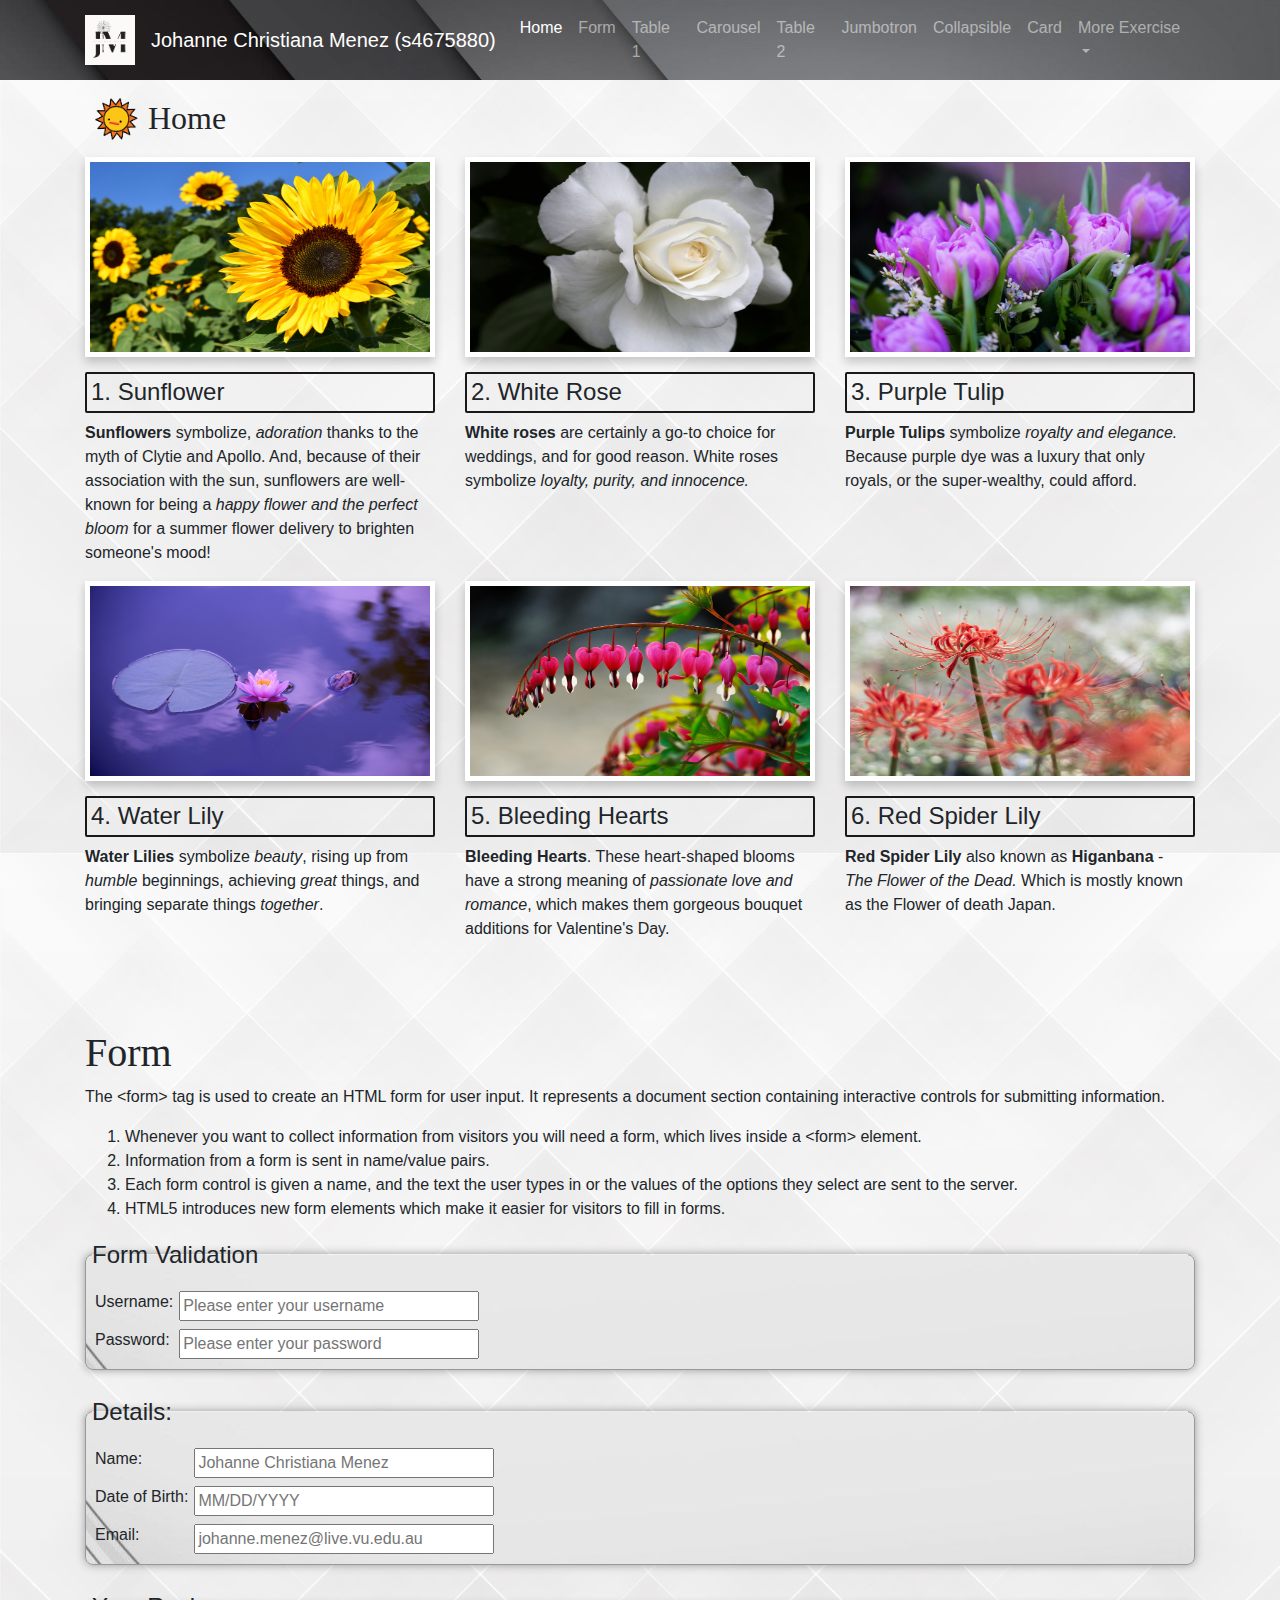
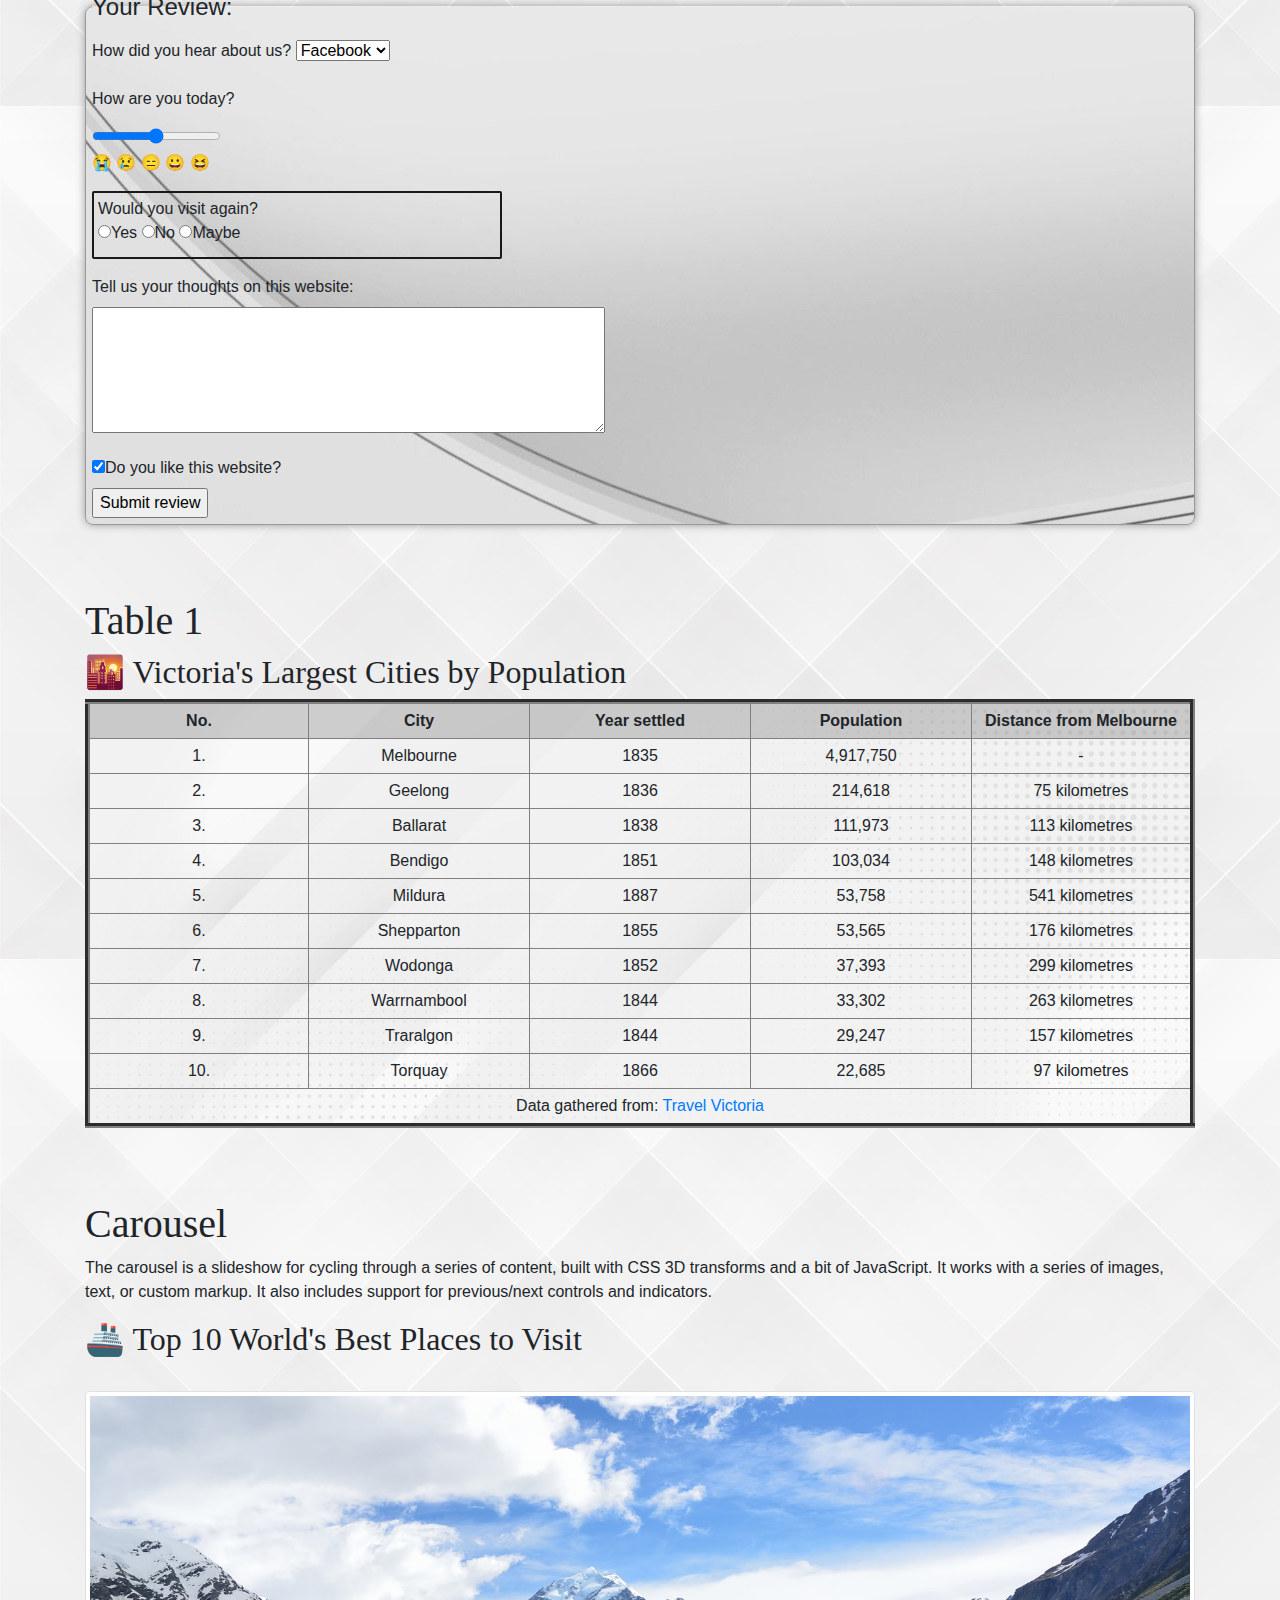
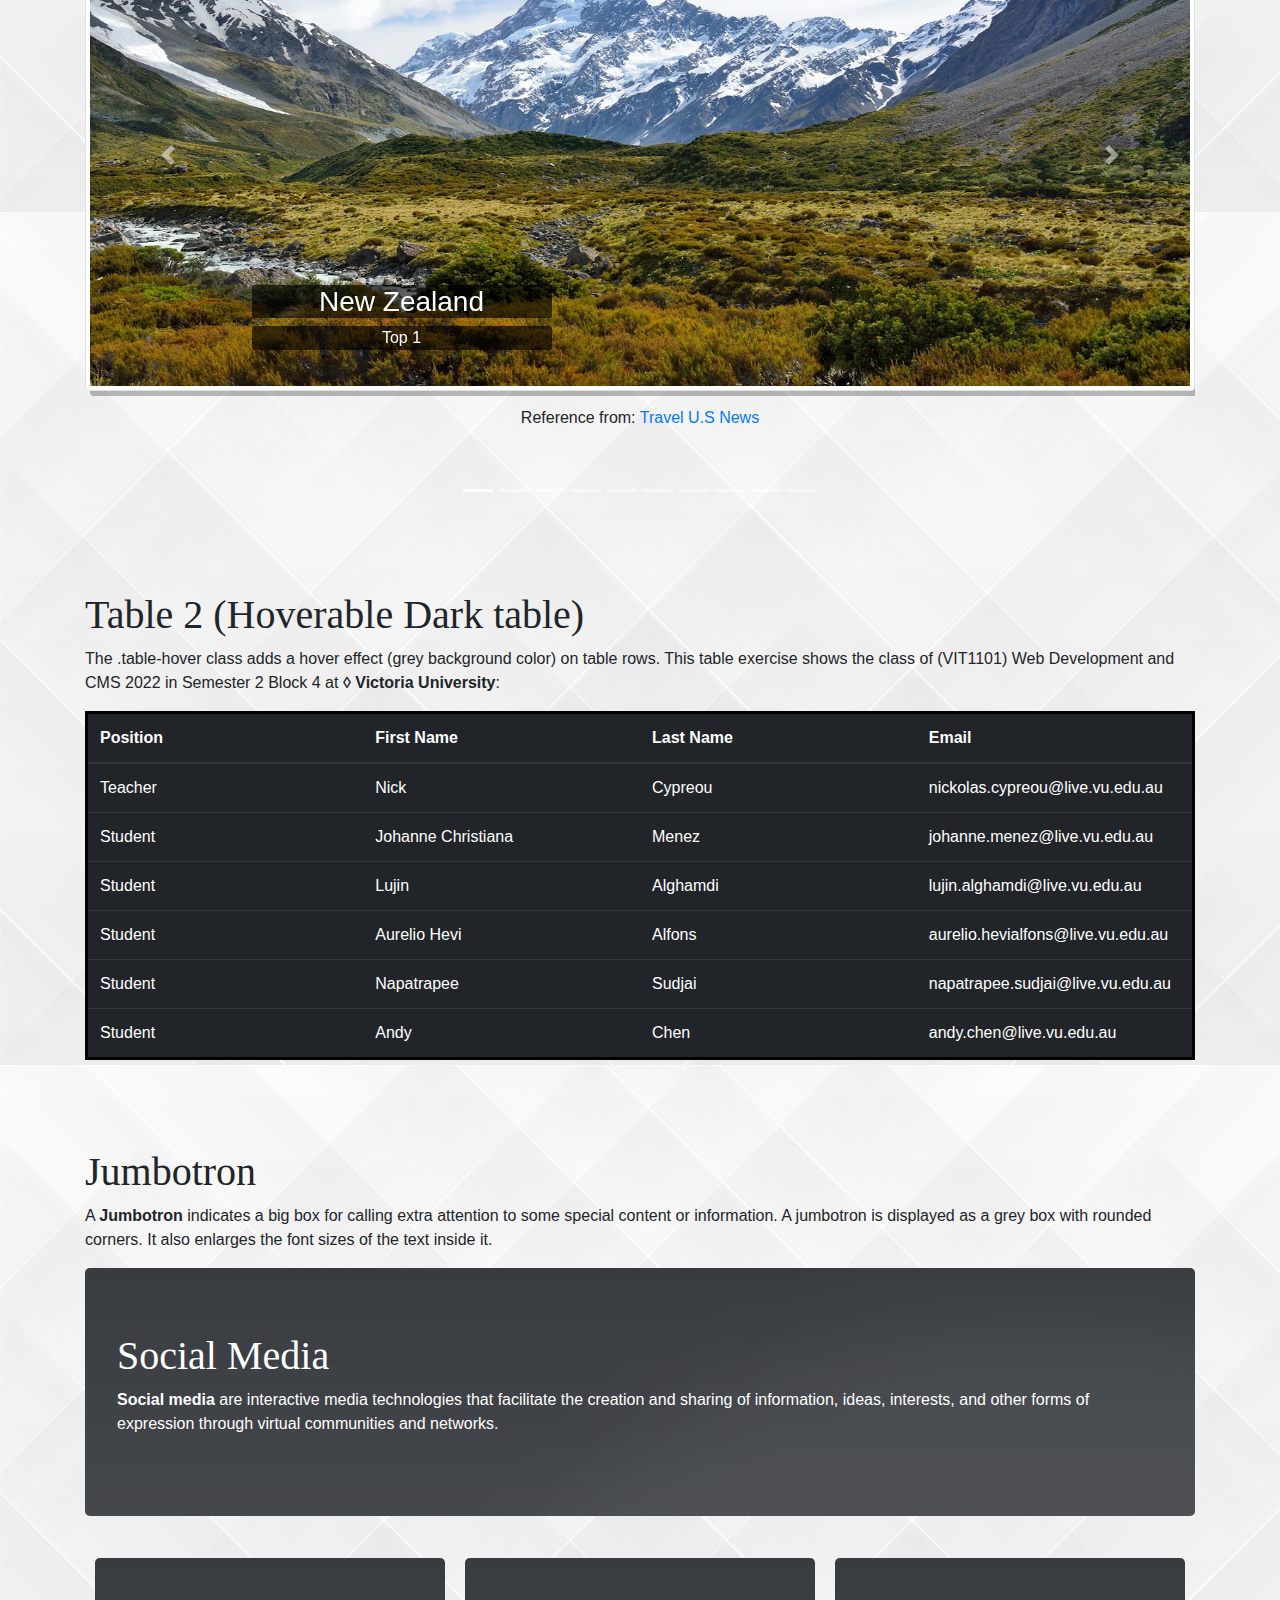
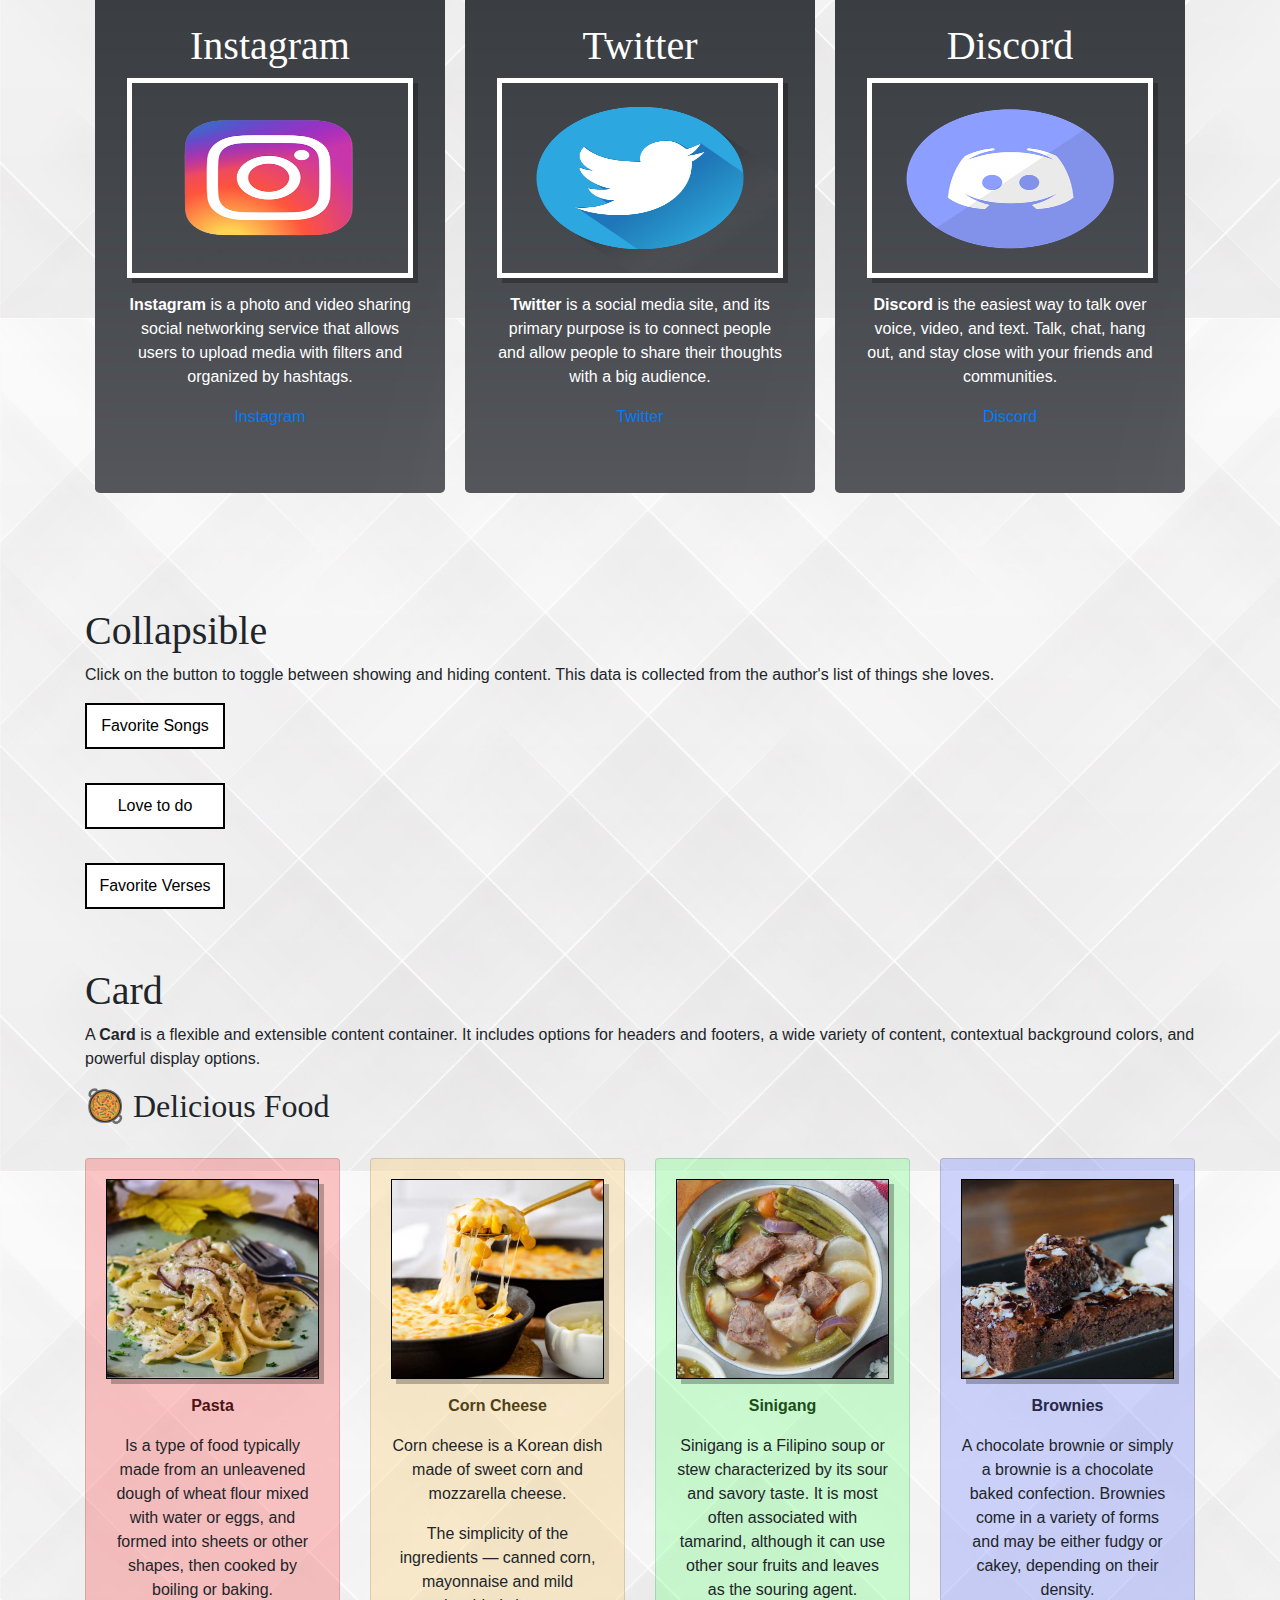
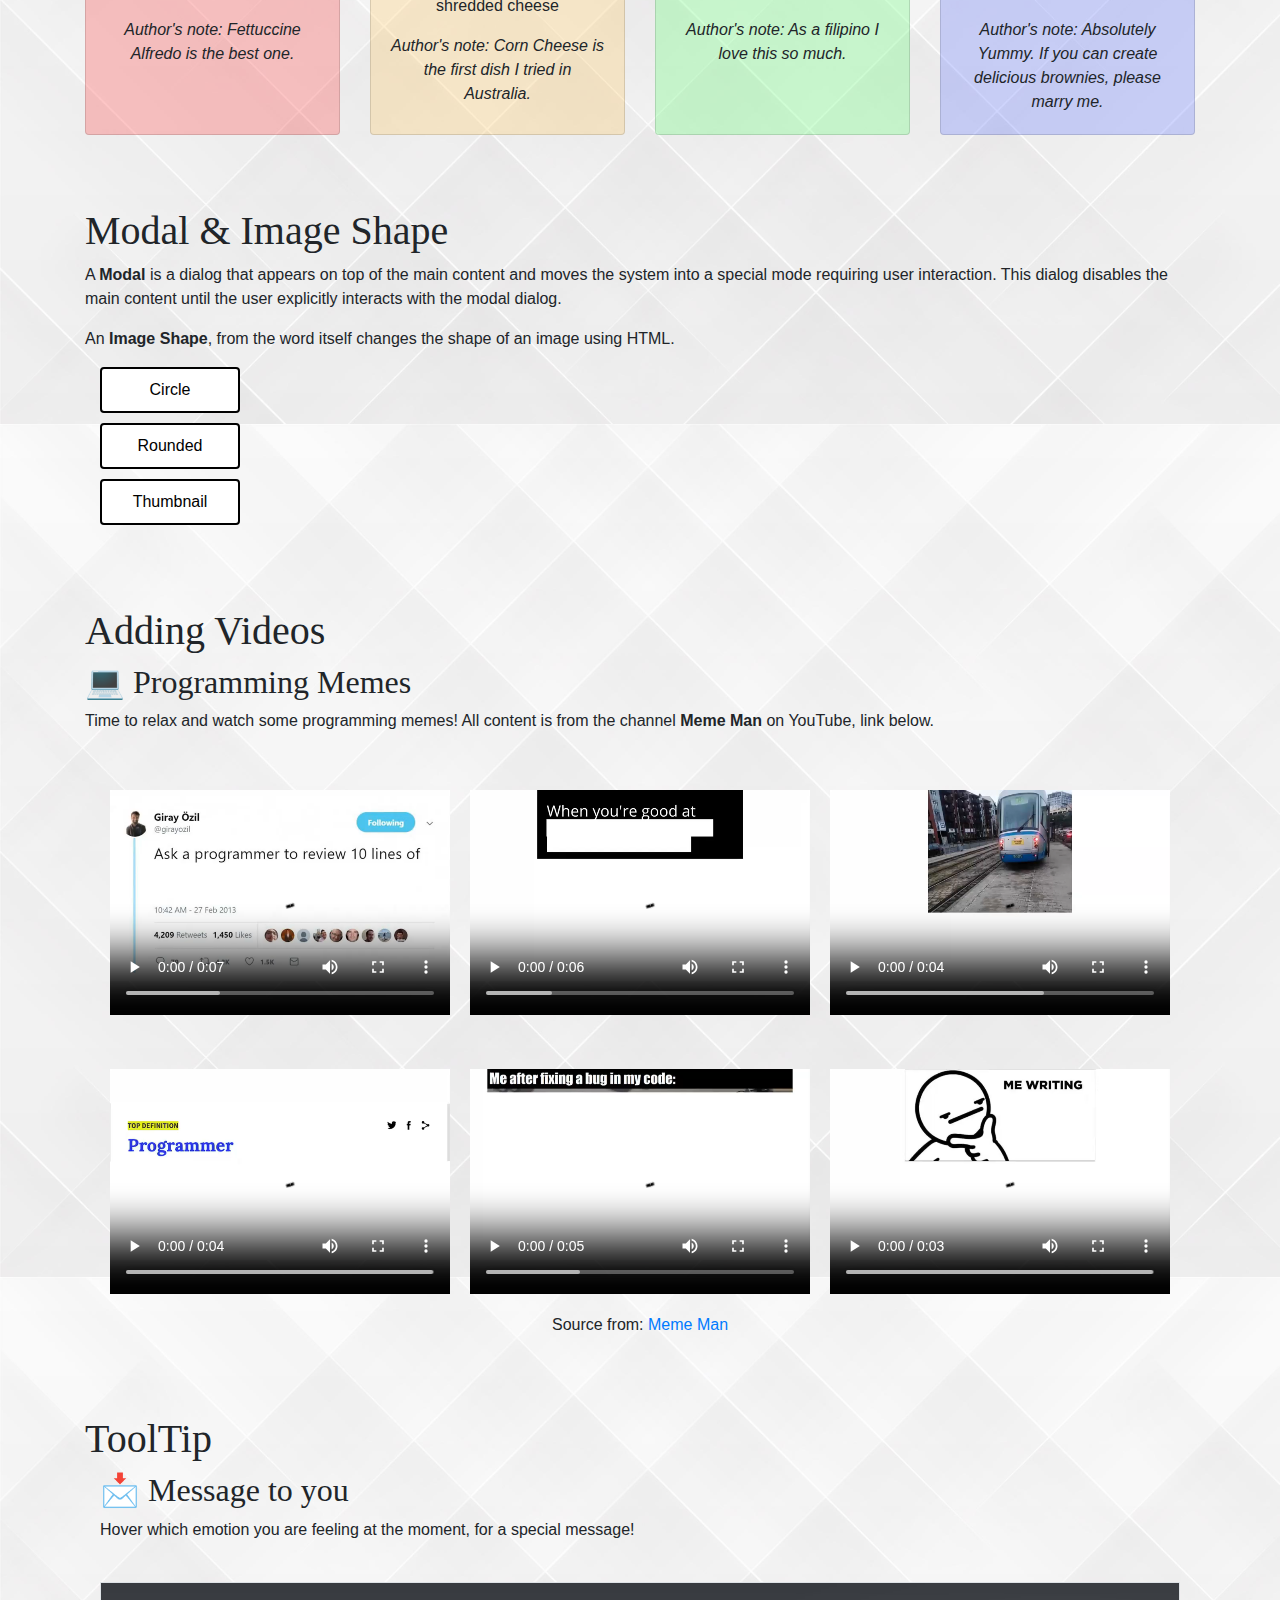
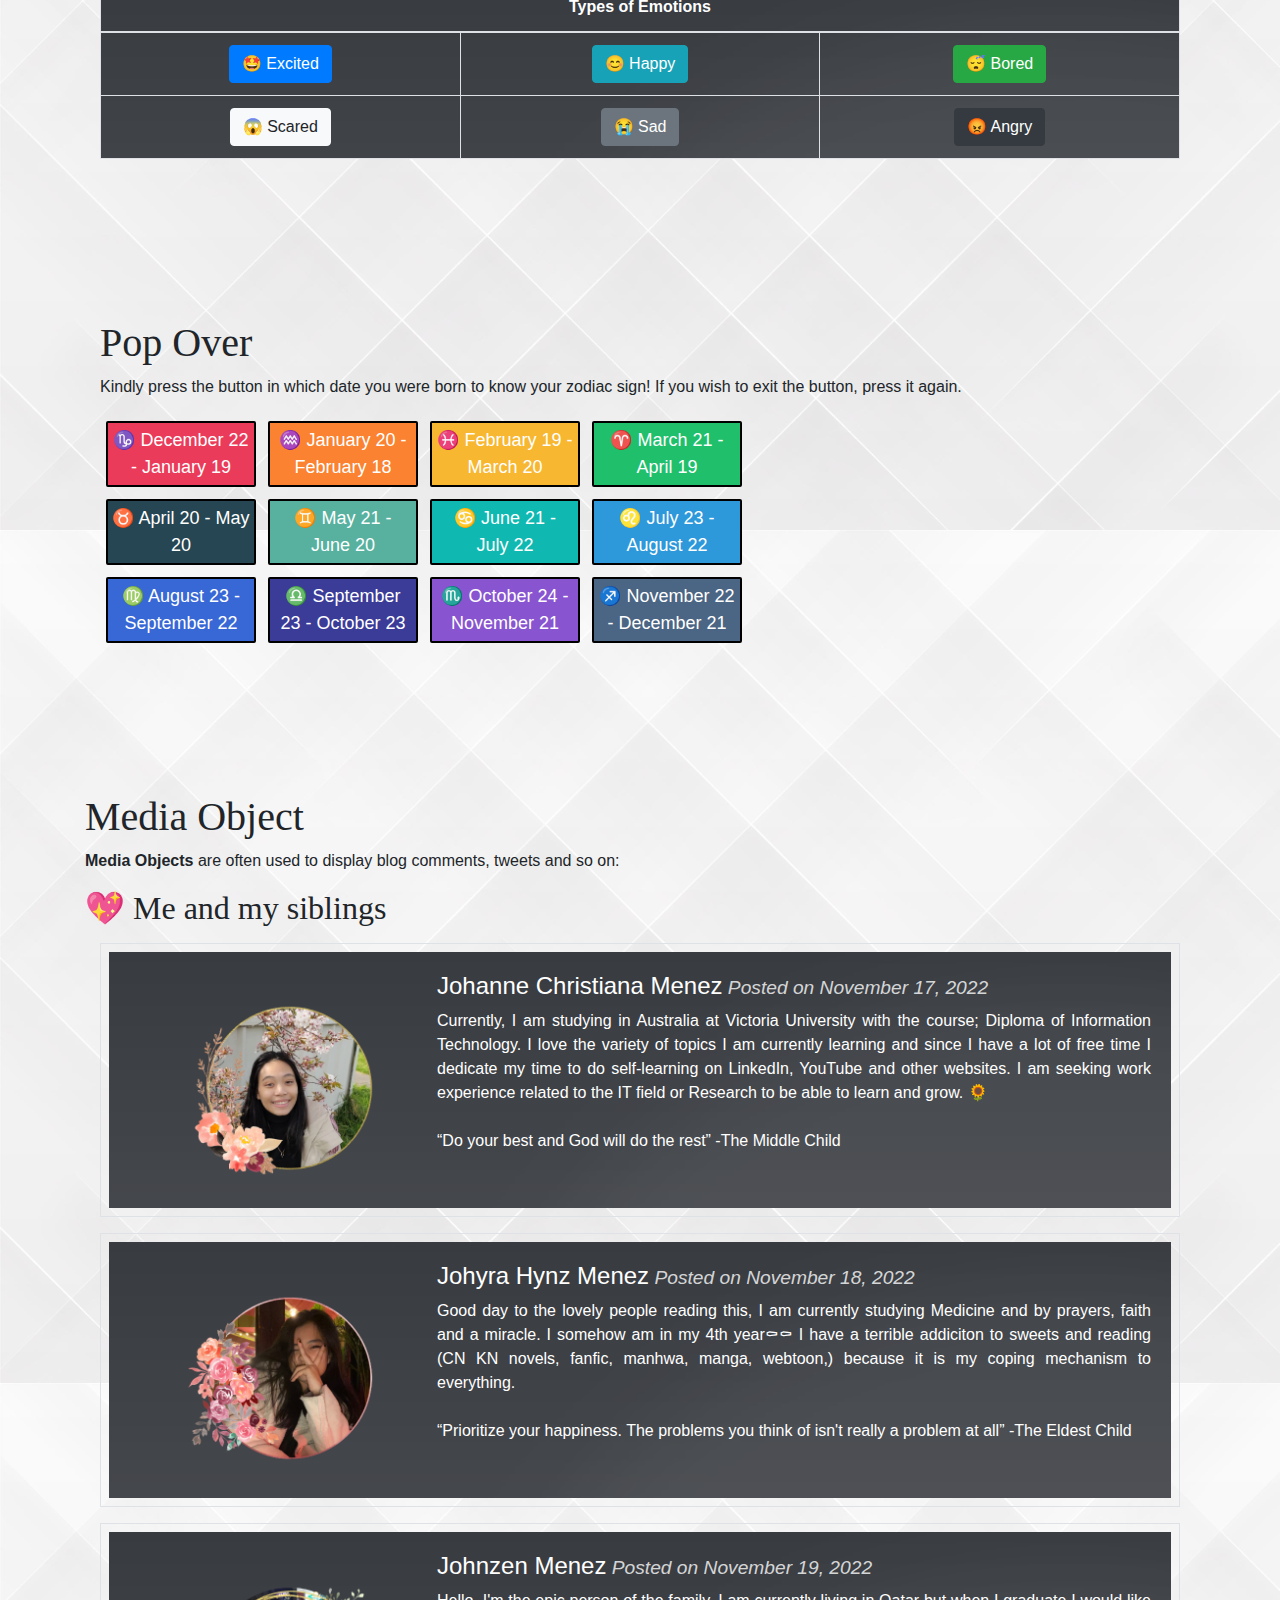
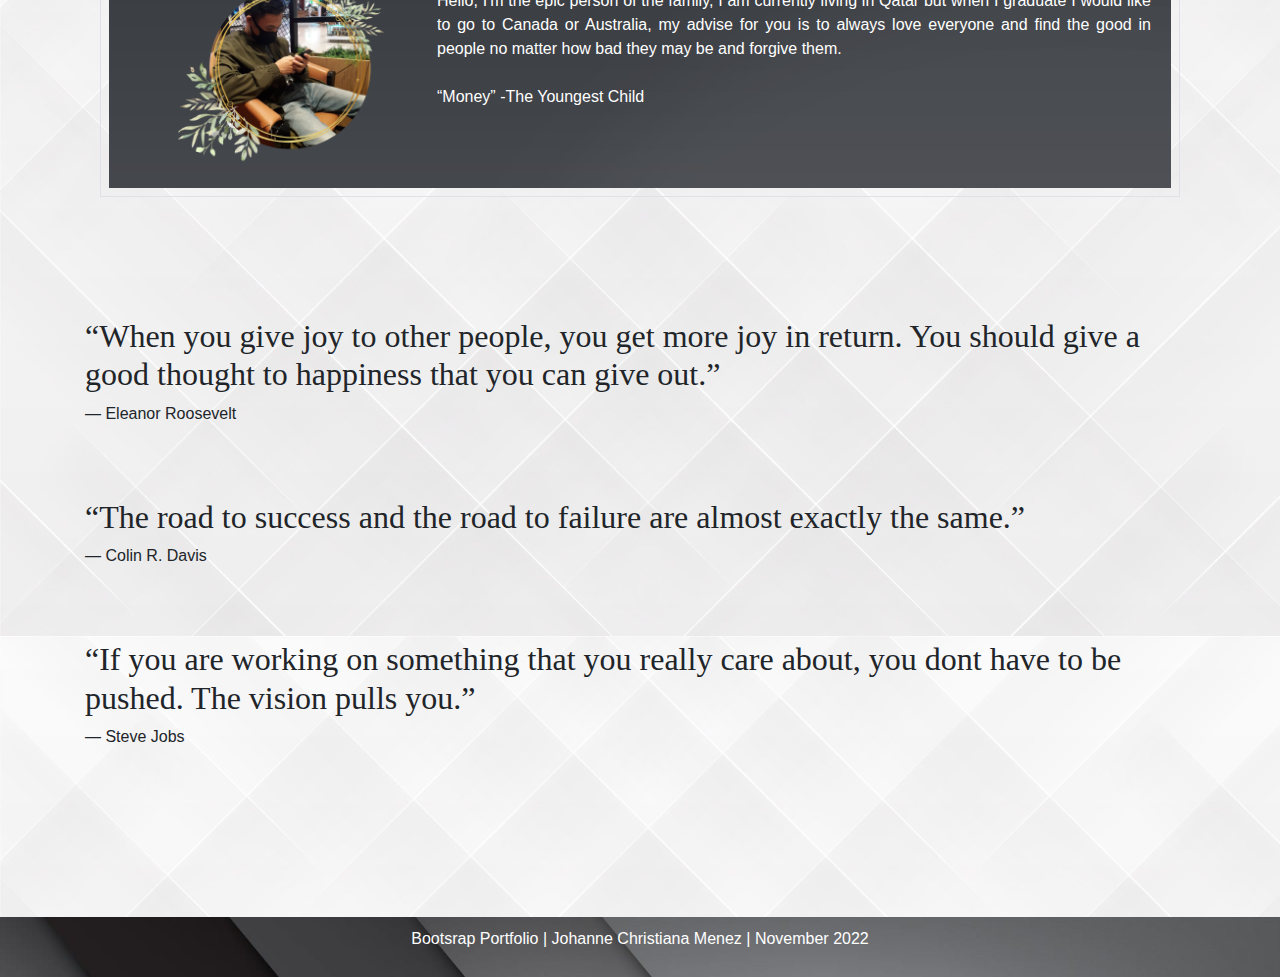
<file: Johanne_Menez_s4675880.html>
<!-- 
  Portfolio: BS4 Assignment
  Author: Johanne Christiana Menez
  Date: November 20, 2022
 -->

<!DOCTYPE html>
<html lang="en">

<head>
    <title>Bootstrap</title>

    <meta charset="UTF-8">
    <meta http-equiv="X-UA-Compatible" content="IE=edge">
    <meta name="viewport" content="width=device-width, initial-scale=1, shrink-to-fit=no">
    <meta http-equiv="x-ua-compatible" content="ie=edge">
    <link rel="stylesheet" href="css/bootstrap.min.css">

    <!-------------- I added my own CSS for the additional exercise; Popover -------------->
    <link rel="stylesheet" href="css/yohan-zodiac.css">
</head>

<body data-spy="scroll" data-target="#navbar-site" data-offset="80">

    <!--------------------------------------- STYLE --------------------------------------->
    <style>
        body {
            background-image: url(./images/bg1.jpg);
            background-repeat: repeat;
            background-size: contain;
        }

        nav,
        #footer_img {
            background-image: url(images/head_foot.jpg);
            background-size: cover;
        }

        img {
            width: 100%;
            height: 200px;
            max-height: 200px;
            border: white solid 5px;
            box-shadow: 5px 5px rgba(0, 0, 0, 0.263);
            margin-bottom: 15px;
        }

        .jumbo-image {
            width: 100%;
            height: 200px;
            max-height: 200px;
        }

        #jumbo-bg {
            background-image: url(images/bg3.jpg);
            width: 100%;
        }

        .formbg {
            display: grid;
        }

        .bg-text {
            border: rgb(26, 25, 25) solid 2px;
            border-radius: 2px;
            padding: 4px;
        }

        .bg-text:hover {
            background-color: rgb(26, 25, 25);
            color: white;
        }

        .fieldsetstyle {
            background-image: url(images/bg_form.jpg);
            border: 1px solid #999;
            border-radius: 8px;
            box-shadow: 0 0 8px #999;
            padding: 6px;
        }

        .input1 {
            width: 300px;
        }

        .table1 {
            background-image: url(images/bg_table1.jpg);
            background-size: cover;
        }

        table {
            table-layout: fixed;
        }

        td,
        tr,
        th {
            overflow: hidden;
            text-overflow: ellipsis;
            word-wrap: break-word;
        }

        #changeheight {
            height: 600px;
            max-height: 600px;
            width: 100%;
        }

        h1,
        h2 {
            font-family: 'Times New Roman', Times, serif;
        }

        .text-caption {
            background: rgba(0, 0, 0, 0.619);
            border-radius: 2px;
            color: white;
            width: 300px;
        }

        #button {
            width: 140px;
            padding: 9px;
            background-color: rgb(255, 255, 255);
            color: black;
            border: black solid 2px;
            margin-bottom: 10px;
        }

        #button:hover,
        #button2:hover {
            background-color: rgb(0, 0, 0);
            color: rgb(255, 255, 255);
            border: black solid 2px;
        }

        #button2 {
            margin-bottom: 5px;
            width: 130px;
            padding: 5px;
            background-color: rgb(255, 255, 255);
            color: black;
            border: black solid 2px;
        }

        #collap_content {
            margin-top: 10px;
            border: black solid 2px;
            border-radius: 2px;
            padding: 20px;
            width: 410px;
        }

        .img_home {
            box-shadow: 0 5px 9px 0 rgba(0, 0, 0, 0.2);
            transition: 0.3s;
        }

        #logo {
            width: 50px;
            height: 50px;
            max-height: unset;
            border: unset;
            box-shadow: unset;
            margin-bottom: unset;
        }

        #media {
            all: unset;
            width: 300px;

        }

        #media_object {
            float: left;
            height: unset;
            border: unset;
            box-shadow: unset;
            margin-bottom: unset;
            width: 300px;
            max-height: 100;
        }

        #video_size {
            width: 340px;
            height: 260px;
        }
    </style>
    <!--------------------------------------- END STYLE --------------------------------------->

    <!------------------------------------- START NAV BAR ------------------------------------->
    <nav id="navbar-site" class="navbar navbar-dark bg-dark navbar-expand-sm fixed-top right">
        <div class="container">
            <a class="navbar-brand" href="#">
                <img id="logo" src="images/logo.png" alt="logo">
            </a>
            <a class="navbar-brand" href="#">Johanne Christiana Menez (s4675880)</a>
            <ul class="navbar-nav">
                <li class="nav-item"><a class="nav-link" href="#home">Home</a></li>
                <li class="nav-item"><a class="nav-link" href="#form">Form</a></li>
                <li class="nav-item"><a class="nav-link" href="#tb1">Table 1</a></li>
                <li class="nav-item"><a class="nav-link" href="#carou">Carousel</a></li>
                <li class="nav-item"><a class="nav-link" href="#tb2">Table 2</a></li>
                <li class="nav-item"><a class="nav-link" href="#jumbo">Jumbotron</a></li>
                <li class="nav-item"><a class="nav-link" href="#collapsible">Collapsible</a></li>
                <li class="nav-item"><a class="nav-link" href="#card">Card</a></li>
                <!-- Additional Exercises-Dropdown list -->
                <li class="nav-item dropdown">
                    <a class="nav-link dropdown-toggle" href="#" id="navbardrop" data-toggle="dropdown">More
                        Exercise</a>
                    <div class="dropdown-menu">
                        <a class="dropdown-item" href="#modal-shape">Modal & Image Shape</a>
                        <a class="dropdown-item" href="#vid">Adding Videos</a>
                        <a class="dropdown-item" href="#tool">ToolTip</a>
                        <a class="dropdown-item" href="#pop">Popover</a>
                        <a class="dropdown-item" href="#media-obj">Media Object</a>
                        <a class="dropdown-item" href="#footer">Footer</a>
                    </div>
                </li>
            </ul><!-- container -->
        </div><!-- navbar-nav -->
    </nav>
    <!------------------------------------- END NAV BAR ------------------------------------->
    <!-- Start of 1/Home Exercise -->
    <div class="container mt-3" id="home">
        <br><br><br>
        <!-- ROW 1 -->
        <table>
            <tr>
                <td><img style="all: unset; max-width: 50px; padding: 5px;" src="gif/sun.gif" alt="sun"></td>
                <td>
                    <h2>Home</h2>
                </td>
            </tr>
        </table>
        <div class="row">
            <section class="col">
                <img class="img_home" src="images/sun.jpg" alt="sunflower">
                <h4 class="bg-text">1. Sunflower</h4>
                <p><strong>Sunflowers</strong> symbolize, <em>adoration</em> thanks to the myth of Clytie and Apollo.
                    And, because of their association with the sun, sunflowers are well-known for being a <em>happy
                        flower and the perfect bloom</em> for a summer flower delivery to brighten someone's mood!</p>
            </section>
            <section class="col">
                <img class="img_home" src="images/rose.jpg" alt="white-rose">
                <h4 class="bg-text">2. White Rose</h4>
                <p><strong>White roses</strong> are certainly a go-to choice for weddings, and for good reason. White
                    roses symbolize <em>loyalty, purity, and innocence.</em>
                </p>
            </section>
            <section class="col">
                <img class="img_home" src="images/tulip.jpg" alt="purple-tulip">
                <h4 class="bg-text">3. Purple Tulip</h4>
                <p><strong>Purple Tulips</strong> symbolize <em>royalty and elegance.</em> Because purple dye was a
                    luxury that only royals, or the super-wealthy, could afford.</p>
            </section>
        </div><!-- row -->

        <!-- ROW 2 -->
        <div class="row">
            <section class="col">
                <img class="img_home" src="images/lily.jpg" alt="water-lily">
                <h4 class="bg-text">4. Water Lily</h4>
                <p><strong>Water Lilies</strong> symbolize <em>beauty</em>, rising up from <em>humble</em> beginnings,
                    achieving <em>great</em> things, and bringing separate things <em>together</em>.
                </p>
            </section>
            <section class="col">
                <img class="img_home" src="images/heart.jpg" alt="bleeding-hearts">
                <h4 class="bg-text">5. Bleeding Hearts</h4>
                <p><strong>Bleeding Hearts</strong>. These heart-shaped blooms have a strong meaning of <em>passionate
                        love and romance</em>, which makes them gorgeous bouquet additions for Valentine's Day.</p>
            </section>
            <section class="col">
                <img class="img_home" src="images/spider.jpg" alt="spider-lily">
                <h4 class="bg-text">6. Red Spider Lily</h4>
                <p><strong>Red Spider Lily</strong> also known as <strong>Higanbana</strong> - <em>The Flower of the
                        Dead.</em> Which is mostly known as the Flower of death Japan.</p>
            </section>
        </div><!-- row -->
        <!-- End of 1/Home Exercise -->
        <!-- ------------------------------------------------------------------------------------------------ -->
        <!-- Start of 2/Form Exercise -->
        <a id="form"></a>
        <br><br><br>
        <div class="formbg">
            <section class="content">
                <h1>Form</h1>
                <p>The &lt;form&gt; tag is used to create an HTML form for user input. It represents a document
                    section containing interactive controls for submitting information.</p>
                <ol>
                    <li>Whenever you want to collect information from visitors you will need a form, which lives inside
                        a
                        &lt;form&gt;
                        element. </li>
                    <li>Information from a form is sent in name/value pairs.</li>
                    <li>Each form control is given a name, and the text the user types in or the values of the options
                        they select
                        are sent to the server.</li>
                    <li>HTML5 introduces new form elements which make it easier for visitors to fill in forms.</li>
                </ol>
                <form>
                    <fieldset class="fieldsetstyle">
                        <table cellpadding="3">
                            <!-- Form Validation -->
                            <legend>Form Validation</legend>
                            <tr>
                                <td><label for="user">Username:</label></td>
                                <td><input class="input1" type="text" name="user"
                                        placeholder="Please enter your username" required>
                                </td>
                            </tr>
                            <tr>
                                <td><label for="pass">Password:</label></td>
                                <td><input class="input1" type="password" name="password"
                                        placeholder="Please enter your password" required></td>
                            </tr>
                        </table>
                    </fieldset>
                    <br>
                    <fieldset class="fieldsetstyle">
                        <table cellpadding="3">
                            <!-- Details -->
                            <legend>Details:</legend>
                            <tr>
                                <td><label for="name">Name:</label></td>
                                <td><input class="input1" type="text" name="name" placeholder="Johanne Christiana Menez"
                                        required></td>
                            </tr>
                            <tr>
                                <td><label for="birth">Date of Birth:</label></td>
                                <td><input class="input1" type="text" name="birth" placeholder="MM/DD/YYYY" required>
                                </td>
                            </tr>
                            <tr>
                                <td><label for="email">Email:</label></td>
                                <td><input class="input1" type="email" name="email"
                                        placeholder="johanne.menez@live.vu.edu.au" required>
                                </td>
                            </tr>
                        </table>
                    </fieldset>
                    <br>
                    <fieldset class="fieldsetstyle">
                        <!-- Your Review -->
                        <legend>Your Review:</legend>
                        <p>
                            <label for="hear_about">How did you hear about us?</label>
                            <select name="referrer" id="hear_about">
                                <option value="google">Facebook</option>
                                <option value="friend">Twitter</option>
                                <option value="advert">Instagram</option>
                                <option value="other">Friend</option>
                                <option value="other">Other</option>
                            </select>
                        </p>
                        <p>How are you today? <br>
                        <div class="slidecontainer">
                            <input type="range" min="1" max="100" value="50" class="slider" id="myRange">
                        </div>
                        <p>&#128557; &#128546; &#128529; &#128512; &#128518;</p>
                        </p>
                        <p class="bg-text" style="width: 410px;">Would you visit again? <br>
                            <label><input type="radio" name="option" value="Yes">Yes</label>
                            <label></label><input type="radio" name="option" value="No">No</label>
                            <label></label><input type="radio" name="option" value="Maybe">Maybe</label>
                        </p>
                        <p>
                            <label>Tell us your thoughts on this website:</label> <br>
                            <textarea name="comments" id="comments" cols="53" rows="5"></textarea>
                        </p>
                        <label><input type="checkbox" name="subscribe" checked></label>Do you like this website?<br>
                        <input type="submit" value="Submit review">
                    </fieldset>
                </form>
            </section>
        </div>
        <!-- End  of 2/Form Exercise -->
        <!-- ------------------------------------------------------------------------------------------------ -->
        <!-- Start of 3/Table 1 Exercise -->
        <a id="tb1"></a>
        <br><br><br>
        <section class="content">
            <h1>Table 1</h1>
            <h2>&#127751; Victoria's Largest Cities by Population</h2>
            <table class="table1" width="1090" cellpadding="5" cellspacing="4" border="5"
                style="width: 100%; text-align: center;">
                <!-- Table Heading -->
                <thead style="background-color: rgba(128, 128, 128, 0.362);">
                    <tr>
                        <th>No.</th>
                        <th>City</th>
                        <th>Year settled</th>
                        <th>Population</th>
                        <th>Distance from Melbourne</th>
                    </tr>
                </thead>
                <!-- Table Body -->
                <tbody>
                    <tr>
                        <td>1.</td>
                        <td>Melbourne</td>
                        <td>1835</td>
                        <td>4,917,750</td>
                        <td>-</td>
                    </tr>
                    <tr>
                        <td>2.</td>
                        <td>Geelong</td>
                        <td>1836</td>
                        <td>214,618</td>
                        <td>75 kilometres</td>
                    </tr>
                    <tr>
                        <td>3.</td>
                        <td>Ballarat</td>
                        <td>1838</td>
                        <td>111,973</td>
                        <td>113 kilometres</td>
                    </tr>
                    <tr>
                        <td>4.</td>
                        <td>Bendigo</td>
                        <td>1851</td>
                        <td>103,034</td>
                        <td>148 kilometres</td>
                    </tr>
                    <tr>
                        <td>5.</td>
                        <td>Mildura</td>
                        <td>1887</td>
                        <td>53,758</td>
                        <td>541 kilometres</td>
                    </tr>
                    <tr>
                        <td>6.</td>
                        <td>Shepparton</td>
                        <td>1855</td>
                        <td>53,565</td>
                        <td>176 kilometres</td>
                    </tr>
                    <tr>
                        <td>7.</td>
                        <td>Wodonga</td>
                        <td>1852</td>
                        <td>37,393</td>
                        <td>299 kilometres</td>
                    </tr>
                    <tr>
                        <td>8.</td>
                        <td>Warrnambool</td>
                        <td>1844</td>
                        <td>33,302</td>
                        <td>263 kilometres</td>
                    </tr>
                    <tr>
                        <td>9.</td>
                        <td>Traralgon</td>
                        <td>1844</td>
                        <td>29,247</td>
                        <td>157 kilometres</td>
                    </tr>
                    <tr>
                        <td>10.</td>
                        <td>Torquay</td>
                        <td>1866</td>
                        <td>22,685</td>
                        <td>97 kilometres</td>
                    </tr>
                </tbody>
                <!-- Table Footer -->
                <tfoot>
                    <tr>
                        <td colspan="5">Data gathered from: <a
                                href="https://www.travelvictoria.com.au/victoria/population/" target="_blank">Travel
                                Victoria</a></td>
                    </tr>
                </tfoot>
            </table>

        </section>
        <!-- End  of 3/Table 1 Exercise -->
        <!-- ------------------------------------------------------------------------------------------------ -->
        <!-- Start of 4/Carousel Exercise -->
        <a id="carou"></a>
        <br><br><br>
        <section class="content">
            <h1>Carousel</h1>
            <p>The carousel is a slideshow for cycling through a series of content, built with CSS 3D transforms and a
                bit of
                JavaScript. It works with a series of images, text, or custom markup. It also includes support for
                previous/next
                controls and indicators.</p>
            <h2>&#128674; Top 10 World's Best Places to Visit</h2>
            <br>
            <div class="row">
                <div class="col"></div>
                <div class="col-12">
                    <div id="demo" class="carousel slide" data-ride="carousel">
                        <!-- Indicators -->
                        <ul class="carousel-indicators">
                            <li data-target="#demo" data-slide-to="0" class="active"></li>
                            <li data-target="#demo" data-slide-to="1"></li>
                            <li data-target="#demo" data-slide-to="2"></li>
                            <li data-target="#demo" data-slide-to="3"></li>
                            <li data-target="#demo" data-slide-to="4"></li>
                            <li data-target="#demo" data-slide-to="5"></li>
                            <li data-target="#demo" data-slide-to="6"></li>
                            <li data-target="#demo" data-slide-to="7"></li>
                            <li data-target="#demo" data-slide-to="8"></li>
                            <li data-target="#demo" data-slide-to="9"></li>
                        </ul>
                        <!-- The Slideshow -->
                        <div class="carousel-inner">
                            <div class="carousel-item active">
                                <img id="changeheight" src="images/1newzealand.jpg" alt="New Zealand"
                                    class="img-thumbnail">
                                <div class="carousel-caption">
                                    <h3 class="text-caption">New Zealand</h3>
                                    <p class="text-caption">Top 1</p>
                                </div>
                            </div>
                            <div class="carousel-item">
                                <img id="changeheight" src="images/2Paris.jpg" alt="Paris" class="img-thumbnail">
                                <div class="carousel-caption">
                                    <h3 class="text-caption">Paris</h3>
                                    <p class="text-caption">Top 2</p>
                                </div>
                            </div>
                            <div class="carousel-item">
                                <img id="changeheight" src="images/3Maui.jpg" alt="Maui" class="img-thumbnail">
                                <div class="carousel-caption">
                                    <h3 class="text-caption">Maui</h3>
                                    <p class="text-caption">Top 3</p>
                                </div>
                            </div>
                            <div class="carousel-item">
                                <img id="changeheight" src="images/4borabora.jpg" alt="Bora Bora" class="img-thumbnail">
                                <div class="carousel-caption">
                                    <h3 class="text-caption">Bora Bora</h3>
                                    <p class="text-caption">Top 4</p>
                                </div>
                            </div>
                            <div class="carousel-item">
                                <img id="changeheight" src="images/5tahiti.jpg" alt="Tahiti" class="img-thumbnail">
                                <div class="carousel-caption">
                                    <h3 class="text-caption">Tahiti</h3>
                                    <p class="text-caption">Top 5</p>
                                </div>
                            </div>
                            <div class="carousel-item">
                                <img id="changeheight" src="images/6london.jpg" alt="London" class="img-thumbnail">
                                <div class="carousel-caption">
                                    <h3 class="text-caption">London</h3>
                                    <p class="text-caption">Top 6</p>
                                </div>
                            </div>
                            <div class="carousel-item">
                                <img id="changeheight" src="images/7rome.jpg" alt="Rome" class="img-thumbnail">
                                <div class="carousel-caption">
                                    <h3 class="text-caption">Rome</h3>
                                    <p class="text-caption">Top 7</p>
                                </div>
                            </div>
                            <div class="carousel-item">
                                <img id="changeheight" src="images/8caicos.jpg" alt="Turks & Caicos"
                                    class="img-thumbnail">
                                <div class="carousel-caption">
                                    <h3 class="text-caption">Turks & Caicos</h3>
                                    <p class="text-caption">Top 8</p>
                                </div>
                            </div>
                            <div class="carousel-item">
                                <img id="changeheight" src="images/9tokyo.jpg" alt="Tokyo" class="img-thumbnail">
                                <div class="carousel-caption">
                                    <h3 class="text-caption">Tokyo</h3>
                                    <p class="text-caption">Top 9</p>
                                </div>
                            </div>
                            <div class="carousel-item">
                                <img id="changeheight" src="images/10maldives.jpg" alt="Maldives" class="img-thumbnail">
                                <div class="carousel-caption">
                                    <h3 class="text-caption">Maldives</h3>
                                    <p class="text-caption">Top 10</p>
                                </div>
                            </div>
                        </div>
                        <!-- Reference -->
                        <p style="text-align: center;">Reference from: <a
                                href="https://travel.usnews.com/rankings/worlds-best-vacations/" target="_blank">Travel
                                U.S News</a></p>
                        <br><br><br>
                        <!-- Left and Right Controls -->
                        <a class="carousel-control-prev" href="#demo" data-slide="prev">
                            <span class="carousel-control-prev-icon"></span>
                        </a>
                        <a class="carousel-control-next" href="#demo" data-slide="next">
                            <span class="carousel-control-next-icon"></span>
                        </a>
                    </div>
                </div>

                <div>
                    <div class="col"></div>
                </div>
        </section>
        <!-- End  of 4/Carousel Exercise -->
        <!-- ------------------------------------------------------------------------------------------------ -->
        <!-- Start of 5/Table 2 Exercise -->
        <a id="tb2"></a>
        <br><br><br>
        <h1>Table 2 (Hoverable Dark table)</h1>
        <p>The .table-hover class adds a hover effect (grey background color) on table rows. This table exercise shows
            the
            class of (VIT1101) Web Development and CMS 2022 in Semester 2 Block 4 at <strong>&#9674; Victoria
                University</strong>:</p>
        <table class="table table-dark table-hover" style="border: black solid 3px;">
            <!-- Table Heading -->
            <thead>
                <tr>
                    <th>Position</th>
                    <th>First Name</th>
                    <th>Last Name</th>
                    <th>Email</th>
                </tr>
            </thead>
            <!-- Table Body -->
            <tbody>
                <tr>
                    <td>Teacher</td>
                    <td>Nick</td>
                    <td>Cypreou</td>
                    <td>nickolas.cypreou@live.vu.edu.au</td>
                </tr>
                <tr>
                    <td>Student</td>
                    <td>Johanne Christiana</td>
                    <td>Menez</td>
                    <td>johanne.menez@live.vu.edu.au</td>
                </tr>
                <tr>
                    <td>Student</td>
                    <td>Lujin</td>
                    <td>Alghamdi</td>
                    <td>lujin.alghamdi@live.vu.edu.au</td>
                </tr>
                <tr>
                    <td>Student</td>
                    <td>Aurelio Hevi</td>
                    <td>Alfons</td>
                    <td>aurelio.hevialfons@live.vu.edu.au</td>
                </tr>
                <tr>
                    <td>Student</td>
                    <td>Napatrapee</td>
                    <td>Sudjai</td>
                    <td>napatrapee.sudjai@live.vu.edu.au</td>
                </tr>
                <tr>
                    <td>Student</td>
                    <td>Andy</td>
                    <td>Chen</td>
                    <td>andy.chen@live.vu.edu.au</td>
                </tr>
            </tbody>
        </table>
        <!-- End of 5/Table 2 Exercise -->
        <!-- ------------------------------------------------------------------------------------------------ -->
        <!-- Start of 6/Jumbotron Exercise -->
        <a id="jumbo"></a>
        <br><br><br>
        <h1>Jumbotron</h1>
        <p>A <strong>Jumbotron</strong> indicates a big box for calling extra attention to some special content or
            information. A jumbotron is displayed as a grey box with rounded corners. It also enlarges the font sizes of
            the text inside it.</p>
        <!-- Jumbotron 1 no image | Social Media -->
        <div class="jumbotron" id="jumbo-bg">
            <h1 style="color: white;">Social Media</h1>
            <p style="color: white"><strong>Social media</strong> are interactive media technologies that facilitate the
                creation and sharing
                of information, ideas, interests, and other forms of expression through virtual communities and
                networks.</p>
        </div>
        <table cellpadding="10" class="text-center" style="width: 100%;">
            <tr>
                <td>
                    <!-- Jumbotron 2 with image | Instagram-->
                    <div class="jumbotron" id="jumbo-bg">
                        <h1 style="color: white;">Instagram</h1>
                        <img class="jumbo-image" src="images/insta.png" alt="insta">
                        <p style="color: white"><strong>Instagram</strong> is a photo and video sharing social
                            networking service that
                            allows users to upload media with filters and organized by hashtags.</p>
                        <a href="https://www.instagram.com/" target="_blank">Instagram</a>
                    </div>
                </td>
                <td>
                    <!-- Jumbotron 3 with image | Twitter-->
                    <div class="jumbotron" id="jumbo-bg">
                        <h1 style="color: white;">Twitter</h1>
                        <img class="jumbo-image" src="images/twit.png" alt="twit">
                        <p style="color: white"><strong>Twitter</strong> is a social media site, and its primary purpose
                            is to connect
                            people and allow people to share their thoughts with a big audience.</p>
                        <a href="https://www.twitter.com/" target="_blank">Twitter</a>
                    </div>
                </td>
                <td>
                    <!-- Jumbotron 4 with image | Discord-->
                    <div class="jumbotron" id="jumbo-bg">
                        <h1 style="color: white;">Discord</h1>
                        <img class="jumbo-image" src="images/disc.png" alt="disc">
                        <p style="color: white"><strong>Discord</strong> is the easiest way to talk over voice, video,
                            and text. Talk,
                            chat, hang out, and stay close with your friends and communities.</p>
                        <a href="https://www.discord.com/" target="_blank">Discord</a>
                    </div>
                </td>
            </tr>
        </table>
        <!-- End of 6/Jumbotron Exercise -->
        <!-- ------------------------------------------------------------------------------------------------ -->
        <!-- Start of 7/Collapsible Exercise -->
        <a id="collapsible"></a>
        <br><br><br>
        <h1>Collapsible</h1>
        <p>Click on the button to toggle between showing and hiding content. This data is collected from the author's
            list
            of things she loves.
        </p>
        <!-- Favorite Songs -->
        <button id="button" data-toggle="collapse" data-target="#demo1">Favorite Songs</button>
        <div id="demo1" class="collapse">
            <p>
            <ul id="collap_content" style="line-height: 1.7;">
                <li>Never Gonna Give You Up - Rick Astley</li>
                <audio controls>
                    <source src="audio_videos/rickroll.mp3" type="audio/mpeg">
                    Your browser does not support the audio element.
                </audio>
                <li>Feels Like You - Faime</li>
                <audio controls>
                    <source src="audio_videos/feels.mp3" type="audio/mpeg">
                    Your browser does not support the audio element.
                </audio>
                <li>Pink Cheeks - Eldon</li>
                <audio controls>
                    <source src="audio_videos/pink_cheeks.mp3" type="audio/mpeg">
                    Your browser does not support the audio element.
                </audio>
                <li>THE SHADE - Rex Orange County</li>
                <audio controls>
                    <source src="audio_videos/shade.mp3" type="audio/mpeg">
                    Your browser does not support the audio element.
                </audio>
                <li>Could Have Been Stardust - Sam Shore, Matt Bloyd</li>
                <audio controls>
                    <source src="audio_videos/star.mp3" type="audio/mpeg">
                    Your browser does not support the audio element.
                </audio>
            </ul>
            </p>
        </div>
        <br><br>
        <!-- Love to do -->
        <button id="button" data-toggle="collapse" data-target="#demo2">Love to do</button>
        <div id="demo2" class="collapse">
            <p>
            <ul id="collap_content" style="line-height: 1.7;">
                <li>Spending time with family and friends</li>
                <!-- Playing Games -->
                <li><button id="button2" data-toggle="collapse" data-target="#demo3">Playing Games</button>
                    <div id="demo3" class="collapse">
                        <p>
                        <ul>
                            <li>Apex Legends</li>
                            <li>Overwatch 2</li>
                            <li>Rainbow Six Siege</li>
                            <li>CSGO</li>
                            <li>Valorant</li>
                            <li>Genshin Impact</li>
                            <li>Ensemble Stars</li>
                        </ul>
                        </p>
                </li>
                <!-- Reading Books -->
                <li><button id="button2" data-toggle="collapse" data-target="#demo4">Reading Books</button>
                    <div id="demo4" class="collapse">
                        <p>
                        <ul>
                            <li>The Holy Bible</li>
                            <li>The Selection Series by Kiera Cass</li>
                            <li>The Spanish Love Deception by Elena Armas</li>
                            <li>The Love Hypothesis by Ali Hazelwood</li>
                            <li>The Silent Patient by Alex Michaelides</li>
                            <li>Ash Princess Series by Laura Sebastian</li>
                            <li>Sky in the Deep by Adrienne Young</li>
                        </ul>
                        </p>
                </li>
                <li>Cooking and Baking</li>
                <li>Watching YouTube/Netflix</li>
                <li>Playing the guitar</li>
            </ul>
            </p>
        </div>
        <br><br>
        <!-- Favorite Verses -->
        <button id="button" data-toggle="collapse" data-target="#demo5">Favorite Verses</button>
        <div id="demo5" class="collapse">
            <table cellpadding="15">
                <tr>
                    <td><img src="gif/v.gif" alt="verse1"></td>
                    <td><img src="gif/v1.gif" alt="verse2"></td>
                    <td><img src="gif/v2.gif" alt="verse3"></td>
                </tr>
            </table>
        </div>
        <!-- End of 7/Collapsible Exercise -->
        <!-- ------------------------------------------------------------------------------------------------ -->
        <!-- Start of 8/Card Exercise -->
        <a id="card"></a>
        <br><br><br>
        <h1>Card</h1>
        <p>A <strong>Card</strong> is a flexible and extensible content container. It includes options for headers and
            footers, a wide
            variety of content, contextual background colors, and powerful display options.</p>
        <h2>&#129368; Delicious Food</h2>
        <br>
        <div class="card-deck">
            <!-- Card 1 | Pasta -->
            <div class="card" style="background-color: rgba(255, 60, 60, 0.282);">
                <div class="card-body text-center">
                    <img src="images/pasta.jpg" alt="pasta" style="border: black solid 1px;">
                    <p class="card-text" style="color: rgb(75, 20, 20);"><strong>Pasta</strong></p>
                    <p class="card-text">Is a type of food typically made from an unleavened dough of wheat flour mixed
                        with water
                        or
                        eggs, and formed into sheets or other shapes, then cooked by boiling or baking.</p>
                    <p class="card-text"><em>Author's note: Fettuccine Alfredo is the best one.</em></p>
                </div>
            </div>
            <!-- Card 2 | Corn Cheese -->
            <div class="card" style="background-color: rgba(255, 198, 93, 0.282);">
                <div class="card-body text-center">
                    <img src="images/corn.jpg" alt="corn-cheese" style="border: black solid 1px;">
                    <p class="card-text" style="color: rgb(78, 65, 23);"><strong>Corn Cheese</strong></p>
                    <p class="card-text">Corn cheese is a Korean dish made of sweet corn and mozzarella cheese.</p>
                    <p class="card-text">The simplicity of the ingredients — canned corn, mayonnaise and mild shredded
                        cheese</p>
                    <p class="card-text"><em>Author's note: Corn Cheese is the first dish I tried in Australia.</em></p>
                </div>
            </div>
            <!-- Card 3 | Sinigang -->
            <div class="card" style="background-color: rgba(93, 255, 109, 0.282);">
                <div class="card-body text-center">
                    <img src="images/sin.jpg" alt="sinigang" style="border: black solid 1px;">
                    <p class="card-text" style="color: rgb(24, 78, 24)"><strong>Sinigang</strong></p>
                    <p class="card-text">Sinigang is a Filipino soup or stew characterized by its sour and savory taste.
                        It is
                        most often associated with tamarind, although it can use other sour fruits and leaves as the
                        souring agent.
                    </p>
                    <p class="card-text"><em>Author's note: As a filipino I love this so much.</em></p>
                </div>
            </div>
            <!-- Card 4 | Brownies -->
            <div class="card" style="background-color: rgba(93, 112, 255, 0.282);">
                <div class="card-body text-center">
                    <img src="images/brownie.jpg" alt="brownie" style="border: black solid 1px;">
                    <p class="card-text" style="color: rgb(39, 39, 73);"><strong>Brownies</strong></p>
                    <p class="card-text">A chocolate brownie or simply a brownie is a chocolate baked confection.
                        Brownies come in
                        a variety of forms and may be either fudgy or cakey, depending on their density.</p>
                    <p class="card-text"><em>Author's note: Absolutely Yummy. If you can create delicious brownies,
                            please marry me.</em>
                    </p>
                </div>
            </div>
        </div>
        <!-- End of 8/Card Exercise -->
        <!-- ------------------------------------------------------------------------------------------------ -->
        <!-- Start of More Exercises -->

        <!-- Start of 9/Modal and Image Shape Exercise -->
        <a id="modal-shape"></a>
        <br><br><br>
        <h1>Modal & Image Shape</h1>
        <p>A <strong>Modal</strong> is a dialog that appears on top of the main content and moves the system into a
            special mode
            requiring user interaction. This dialog disables the main content until the user explicitly interacts with
            the
            modal dialog.
        </p>
        <p>An <strong>Image Shape</strong>, from the word itself changes the shape of an image using HTML.</p>
        <div class="container">
            <!-- Modal 1 | CIRCLE -->
            <!-- Button to Open the Modal -->
            <button id="button" type="button" class="btn" data-toggle="modal" data-target="#myModal">Circle</button>

            <!-- The Modal -->
            <div class="modal" id="myModal">
                <div class="modal-dialog">
                    <div class="modal-content">
                        <!-- Modal Header -->
                        <div class="modal-header">
                            <h4 class="modal-title">Image Shape-Circle</h4>
                            <button type="button" class="close" data-dismiss="modal">&times;</button>
                        </div>
                        <!-- Modal Body -->
                        <div class="modal-body">
                            <h2>&#10004; Circle</h2>
                            <p>.rounded-circle class</p>
                            <img id="media" class="rounded-circle" src="gif/thank-you.gif" alt="circle">
                            <br>
                        </div>
                        <!-- Modal Footer -->
                        <div class="modal-footer">
                            <button type="button" class="btn btn-danger" data-dismiss="modal">Close</button>
                        </div>
                    </div>
                </div>
            </div>
            <br>
            <!-- Modal 2 | ROUNDED -->
            <!-- Button to Open the Modal -->
            <button id="button" type="button" class="btn" data-toggle="modal" data-target="#myModal2">Rounded</button>

            <!-- The Modal -->
            <div class="modal" id="myModal2">
                <div class="modal-dialog">
                    <div class="modal-content">
                        <!-- Modal Header -->
                        <div class="modal-header">
                            <h4 class="modal-title">Image Shape-Rounded</h4>
                            <button type="button" class="close" data-dismiss="modal">&times;</button>
                        </div>
                        <!-- Modal Body -->
                        <div class="modal-body">
                            <h2>&#10004; Rounded</h2>
                            <p>.rounded class</p>

                            <img id="media" class="rounded" src="gif/thank-you.gif" alt="rounded">
                            <br>
                        </div>
                        <!-- Modal Footer -->
                        <div class="modal-footer">
                            <button type="button" class="btn btn-danger" data-dismiss="modal">Close</button>
                        </div>
                    </div>
                </div>
            </div>
            <br>
            <!-- Modal 3 | THUMBNAIL -->
            <!-- Button to Open the Modal -->
            <button id="button" type="button" class="btn" data-toggle="modal" data-target="#myModal3">Thumbnail</button>

            <!-- The Modal -->
            <div class="modal" id="myModal3">
                <div class="modal-dialog">
                    <div class="modal-content">
                        <!-- Modal Header -->
                        <div class="modal-header">
                            <h4 class="modal-title">Image Shape-Thumbnail</h4>
                            <button type="button" class="close" data-dismiss="modal">&times;</button>
                        </div>
                        <!-- Modal Body -->
                        <div class="modal-body">
                            <h2>&#10004; Thumbnail</h2>
                            <p>.img-thumbnail class</p>

                            <img class="img-thumbnail" src="gif/thank-you.gif" alt="thumbnail">
                        </div>
                        <!-- Modal Footer -->
                        <div class="modal-footer">
                            <button type="button" class="btn btn-danger" data-dismiss="modal">Close</button>
                        </div>
                    </div>
                </div>
            </div>
        </div>
        <!-- End of 9/Modal and Image Shape Exercise -->
        <!-- ------------------------------------------------------------------------------------------------ -->
        <!-- Start of 10/Videos Exercise -->
        <a id="vid"></a>
        <br><br><br>
        <h1>Adding Videos</h1>
        <h2>&#128187; Programming Memes</h2>
        <p>Time to relax and watch some programming memes! All content is from the channel <strong>Meme Man</strong> on
            YouTube, link
            below.</p>
        <div class="container">
            <table cellpadding="6" style="width: 100%; text-align: center;">
                <!-- ROW 1 -->
                <tr>
                    <td>
                        <video id="video_size" controls>
                            <source src="audio_videos/vid1.mp4" type="video/mp4">
                            Your browser does not support the video tag.
                        </video>
                    </td>
                    <td>
                        <video id="video_size" controls>
                            <source src="audio_videos/vid2.mp4" type="video/mp4">
                            Your browser does not support the video tag.
                        </video>
                    </td>
                    <td>
                        <video id="video_size" controls>
                            <source src="audio_videos/vid3.mp4" type="video/mp4">
                            Your browser does not support the video tag.
                        </video>
                    </td>
                </tr>
                <!-- ROW 2 -->
                <tr>
                    <td>
                        <video id="video_size" controls>
                            <source src="audio_videos/vid4.mp4" type="video/mp4">
                            Your browser does not support the video tag.
                        </video>
                    </td>
                    <td>
                        <video id="video_size" controls>
                            <source src="audio_videos/vid5.mp4" type="video/mp4">
                            Your browser does not support the video tag.
                        </video>
                    </td>
                    <td>
                        <video id="video_size" controls>
                            <source src="audio_videos/vid6.mp4" type="video/mp4">
                            Your browser does not support the video tag.
                        </video>
                    </td>
                </tr>
                <tr>
                    <!-- Reference -->
                    <td colspan="3">Source from: <a href="https://www.youtube.com/watch?v=88IKVOpJ8II"
                            target="_blank">Meme Man</a>
                    </td>
                </tr>
            </table>
        </div>
        <!-- End of 10/Videos Exercise -->
        <!-- ------------------------------------------------------------------------------------------------ -->
        <!-- Start of 11/ToolTip Exercise -->
        <a id="tool"></a>
        <br><br><br>
        <h1>ToolTip</h1>
        <div class="container">
            <h2>&#128233; Message to you</h2>
            <p>Hover which emotion you are feeling at the moment, for a special message!</p>
            <br>
            <table class="table table-bordered table-hover container"
                style="background-image: url(images/bg3.jpg); width: 100%; text-align: center;">
                <thead>
                    <tr>
                        <th colspan="3" style="color: white;">Types of Emotions</th>
                    </tr>
                </thead>
                <tbody>
                    <tr>
                        <td align="center"><button class="btn btn-primary btn-md">&#129321; Excited</button></td>
                        <td align="center"><button class="btn btn-info btn-md">&#128522; Happy</button></td>
                        <td align="center"><button class="btn btn-success btn-md">&#128564; Bored</button></td>
                    </tr>
                    <tr>
                        <td align="center"><button class="btn btn-light btn-md">&#128561; Scared</button></td>
                        <td align="center"><button class="btn btn-secondary btn-md">&#128557; Sad</button></td>
                        <td align="center"><button class="btn btn-dark btn-md">&#128545; Angry</button></td>
                    </tr>
                </tbody>
            </table>
        </div><br><br><br>
        <!-- End of 11/ToolTip Exercise -->
        <!-- ------------------------------------------------------------------------------------------------ -->
        <!-- Start of 12/Popover Exercise -->
        <a id="pop"></a>
        <br><br><br>
        <div class="container">
            <h1>Pop Over</h1>
            <p>Kindly press the button in which date you were born to know your zodiac sign! If you wish to exit the
                button, press it again.</p>
            <table cellpadding="6" cellspacing="4" style="text-align: left; table-layout: fixed;">
                <!-- ROW 1 -->
                <tr>
                    <td> <button class="capricorn">&#9809; December 22 - January 19</button></td>
                    <td> <button class="aquarius">&#9810; January 20 - February 18</button></td>
                    <td> <button class="pisces">&#9811; February 19 - March 20</button></td>
                    <td> <button class="aries">&#9800; March 21 - April 19</button></td>
                </tr>
                <!-- ROW 2 -->
                <tr>
                    <td> <button class="taurus">&#9801; April 20 - May 20</button></td>
                    <td> <button class="gemini">&#9802; May 21 - June 20</button></td>
                    <td> <button class="cancer">&#9803; June 21 - July 22</button></td>
                    <td> <button class="leo">&#9804; July 23 - August 22</button></td>
                </tr>
                <!-- ROW 3 -->
                <tr>
                    <td> <button class="virgo">&#9805; August 23 - September 22</button></td>
                    <td> <button class="libra">&#9806; September 23 - October 23</button></td>
                    <td> <button class="scorpio">&#9807; October 24 - November 21</button></td>
                    <td> <button class="sagittarius">&#9808; November 22 - December 21</button></td>
                </tr>
            </table>
        </div><br><br><br>
        <!-- End of 12/Popover Exercise -->
        <!-- ------------------------------------------------------------------------------------------------ -->
        <!-- Start of 13/Media Object Exercise -->
        <a id="media-obj"></a>
        <br><br><br>
        <h1>Media Object</h1>
        <p><strong>Media Objects</strong> are often used to display blog comments, tweets and so on:</p>
        <h2>&#128150; Me and my siblings</h2>

        <!-- Media Object 1 | Middle -->
        <div class="container mt-3">
            <div class="media border p-2">
                <!-- Picture -->
                <div style="background-image: url(images/bg3.jpg); padding: 20px;">
                    <img id="media_object" src="images/pfp2.png" alt="pfp"
                        class="mr-2 mt-3 rounded-circle width: 60px;">
                    <div class="media-body">
                        <!-- Header -->
                        <h4 style="color: rgb(255, 255, 255);">Johanne Christiana Menez<small><i
                                    style="color: rgba(255, 255, 255, 0.799);"> Posted on November 17,
                                    2022</i></small></h4>
                        <!-- Body -->
                        <p style="color: rgb(255, 255, 255); text-align: justify;">Currently, I am studying in Australia
                            at Victoria University with the course; Diploma of Information Technology. I love the
                            variety of topics I am currently learning and since I have a lot of free time I dedicate my
                            time to do self-learning on LinkedIn, YouTube and other websites. I am seeking work
                            experience related to the IT field or Research to be able to learn and grow. &#127803;
                            <br><br><q>Do your best and God will do the rest</q> -The Middle Child
                        </p>
                    </div>
                </div>
            </div>
        </div>
        <!-- Media Object 2 | Eldest -->
        <div class="container mt-3">
            <div class="media border p-2">
                <!-- Picture -->
                <div style="background-image: url(images/bg3.jpg); padding: 20px;">
                    <img id="media_object" src="images/pfp1.png" alt="pfp"
                        class="mr-2 mt-3 rounded-circle width: 60px;">
                    <div class="media-body">
                        <!-- Header -->
                        <h4 style="color: rgb(255, 255, 255);">Johyra Hynz Menez<small><i
                                    style="color: rgba(255, 255, 255, 0.799);"> Posted on November 18,
                                    2022</i></small></h4>
                        <!-- Body -->
                        <p style="color: rgb(255, 255, 255); text-align: justify;">Good day to the lovely people reading
                            this, I am currently studying Medicine and by prayers, faith and a miracle. I somehow am
                            in my 4th year⚰⚰ I have a terrible addiciton to sweets and reading (CN KN novels, fanfic,
                            manhwa, manga, webtoon,) because it is my coping mechanism to everything.
                            <br><br><q>Prioritize your happiness. The problems you think of isn't really a problem at
                                all</q> -The Eldest Child
                        </p>
                    </div>
                </div>
            </div>
        </div>
        <!-- Media Object 3 | Youngest -->
        <div class="container mt-3">
            <div class="media border p-2">
                <!-- Picture -->
                <div style="background-image: url(images/bg3.jpg); padding: 20px;">
                    <img id="media_object" src="images/pfp3.png" alt="pfp"
                        class="mr-2 mt-3 rounded-circle width: 60px;">
                    <div class="media-body">
                        <!-- Header -->
                        <h4 style="color: rgb(255, 255, 255);">Johnzen Menez<small><i
                                    style="color: rgba(255, 255, 255, 0.799);"> Posted on November 19,
                                    2022</i></small></h4>
                        <!-- Body -->
                        <p style="color: rgb(255, 255, 255); text-align: justify;">Hello, I'm the epic person of the
                            family, I am currently living in Qatar but when I graduate I would like to go to Canada or
                            Australia, my advise for you is to always love everyone and find the good in people no
                            matter how bad they may be and forgive them.<br><br><q>Money</q> -The Youngest Child
                        </p>
                    </div>
                </div>
            </div>
        </div>
        <!-- End of 13/Media Object Exercise -->
        <!-- ------------------------------------------------------------------------------------------------ -->
        <!-- Quotes -->
        <br> <br> <br> <br> <br>
        <h2><q>When you give joy to other people, you get more joy in return. You should give a good thought to
                happiness that you can give out.</q></h2>— Eleanor Roosevelt
        <br> <br> <br> <br>
        <h2><q>The road to success and the road to failure are almost exactly the same.</q></h2>— Colin R. Davis
        <br> <br> <br> <br>
        <h2><q>If you are working on something that you really care about, you dont have to be pushed. The vision pulls
                you.</q></h2>— Steve Jobs
        <br> <br> <br> <br> <br>
        <!-- End of Quotes -->
        <!-- ------------------------------------------------------------------------------------------------ -->
    </div><!-- container -->

    <!-- Footer -->
    <a id="footer"></a>
    <br><br><br>
    <div id="footer_img" class="text-center" style="margin-bottom: 0; color: white; padding: 10px;">
        <p>Bootsrap Portfolio | Johanne Christiana Menez | November 2022</p>
    </div>
    <!-- End of More Exercises -->

    <!-- ------------------------------------------------------------------------------------------------ -->
    <!-- SCRIPTS -->
    <script src="js/jquery.slim.min.js"></script>
    <script src="js/popper.min.js"></script>
    <script src="js/bootstrap.min.js"></script>

    <!------ToolTip------>
    <script>
        $(document).ready(function () {
            $('.btn-primary').tooltip({ title: "We live in exciting times indeed!", animation: false });
            $('.btn-info').tooltip({ title: "Optimism is a happiness magnet. If you stay positive, good things and good people will be drawn to you. -Mary Lou Retton.", animation: false });
            $('.btn-success').tooltip({ title: "Appreciating the little things in life means focusing on what brings us joy and happiness instead of those things that are boring/negative!", animation: false });
            $('.btn-light').tooltip({ title: "Even though I don't understand what you're going through, know that you are not alone.", animation: false });
            $('.btn-secondary').tooltip({ title: "You are so much stronger than you know.", animation: false });
            $('.btn-dark').tooltip({ title: "Please take a moment before you say something you might regret.", animation: false });
        });
    </script>

    <!------Pop Over------>
    <script>
        $(document).ready(function () {
            $('.capricorn').popover({ title: "You are a Capricorn!", content: "Capricorns' are ambitious, determined, materialistic and strong. They will keep going when others would've given up ten miles back.", });
        });
        $(document).ready(function () {
            $('.aquarius').popover({ title: "You are a Aquarius!", content: "People born under the Aquarius sign are said to be progressive, independent, intelligent, unique, and idealistic.", });
        });
        $(document).ready(function () {
            $('.pisces').popover({ title: "You are a Pisces!", content: "Pisces are known for being emotionally sensitive, gracious, and emotionally aware. Pisces characters are regarded for being among the most sympathetic of the zodiac signs, and they will go to great lengths to ensure the happiness of those around them.", });
        });
        $(document).ready(function () {
            $('.aries').popover({ title: "You are a Aries!", content: "Aries naturally take charge and are competitive and ambitious. Aries are spontaneous and courageous. They have a sense of adventure and love to explore.", });
        });
        $(document).ready(function () {
            $('.taurus').popover({ title: "You are a Taurus!", content: "Taurus traits include being hard-headed, down-to-earth, tenacious, reliable, loyal, and sensual.", });
        });
        $(document).ready(function () {
            $('.gemini').popover({ title: "You are a Gemini!", content: "Geminis are flexible, extroverted, and clever, and there's never a boring moment while they're around. They are the social butterflies of the zodiac.", });
        });
        $(document).ready(function () {
            $('.cancer').popover({ title: "You are a Cancer!", content: "Cancer traits include being nurturing, sensitive, compassionate, self-protective, security-seeking and offering, loving, and displaying a goofy, ingratiating sense of humor.", });
        });
        $(document).ready(function () {
            $('.leo').popover({ title: "You are a Leo!", content: "Leo traits include being confident, comfortable being the center of attention, drama-adoring, ambitious, loyal, fiercely protective of their nearest and dearest, generous, luxury-loving, sunny, and big-hearted.", });
        });
        $(document).ready(function () {
            $('.virgo').popover({ title: "You are a Virgo!", content: "On the appearance, Virgos are humble, self-effacing, industrious, and practical, but under the surface, they are frequently natural, kind, and sympathetic.", });
        });
        $(document).ready(function () {
            $('.libra').popover({ title: "You are a Libra!", content: "Libras are known for being charming, beautiful, and well-balanced. They thrive on making things orderly and aesthetically pleasing. They also crave balance, and they can be equally as self-indulgent as they are generous.", });
        });
        $(document).ready(function () {
            $('.scorpio').popover({ title: "You are a Scorpio!", content: "Scorpios are famously discreet and even secretive, with an air of mystery around them. Other personality traits include fearlessness, boldness, passion, creativity, and fierce loyalty.", });
        });
        $(document).ready(function () {
            $('.sagittarius').popover({ title: "You are a Sagittarius!", content: "Sagittarians are optimistic, lovers of freedom, hilarious, fair-minded, honest and intellectual.", });
        });
    </script>

</body>

</html>
</file>
<file: css/yohan-zodiac.css>
/* 

Purpose: This is the CSS style for the additional exercise Popover; Zodiac Signs
Author: Johanne Christiana Menez 
Student ID: s4675880

*/

/* -------------------------------------------START------------------------------------------- */
/* --------------------------CAPRICORN-------------------------- */
.capricorn {
    background-color: #eb3b5a;
    color: white;
    border: #000000 solid 2px;
    border-radius: 2px;
    padding: 4px;
    font-size: large;
    max-width: 150px;
}

.capricorn:hover {
    background-color: white;
    color: #cc324e;
}
/* --------------------------AQUARIUS-------------------------- */
.aquarius {
    background-color: #fa8231;
    color: rgb(255, 255, 255);
    border: #000000 solid 2px;
    border-radius: 2px;
    padding: 4px;
    font-size: large;
    max-width: 150px;
}

.aquarius:hover {
    background-color: #ffffff;
    color: #dd732c;
}
/* --------------------------PISCES-------------------------- */
.pisces {
    background-color: #f7b731;
    color: rgb(255, 255, 255);
    border: #000000 solid 2px;
    border-radius: 2px;
    padding: 4px;
    font-size: large;
    max-width: 150px;
}

.pisces:hover {
    background-color: #ffffff;
    color: #d7a029;
}
/* --------------------------ARIES-------------------------- */
.aries {
    background-color: #20bf6b;
    color: rgb(255, 255, 255);
    border: #000000 solid 2px;
    border-radius: 2px;
    padding: 4px;
    font-size: large;
    max-width: 150px;
}

.aries:hover {
    background-color: #ffffff;
    color: #1ba25a;
}
/* --------------------------TAURUS-------------------------- */
.taurus {
    background-color: #264653;
    color: rgb(255, 255, 255);
    border: #000000 solid 2px;
    border-radius: 2px;
    padding: 4px;
    font-size: large;
    max-width: 150px;
}

.taurus:hover {
    background-color: #ffffff;
    color: #1e3944;
}
/* --------------------------GEMINI-------------------------- */
.gemini {
    background-color: #58B19F;
    color: rgb(255, 255, 255);
    border: #000000 solid 2px;
    border-radius: 2px;
    padding: 4px;
    font-size: large;
    max-width: 150px;
}

.gemini:hover {
    background-color: #ffffff;
    color: #4d9a8b;
}
/* --------------------------CANCER-------------------------- */
.cancer {
    background-color: #0fb9b1;
    color: rgb(255, 255, 255);
    border: #000000 solid 2px;
    border-radius: 2px;
    padding: 4px;
    font-size: large;
    max-width: 150px;
}

.cancer:hover {
    background-color: #ffffff;
    color: #0d9c95;
}
/* --------------------------LEO-------------------------- */
.leo {
    background-color: #2d98da;
    color: rgb(255, 255, 255);
    border: #000000 solid 2px;
    border-radius: 2px;
    padding: 4px;
    font-size: large;
    max-width: 150px;
}

.leo:hover {
    background-color: #ffffff;
    color: #247fb8;
}
/* --------------------------VIRGO-------------------------- */
.virgo {
    background-color: #3867d6;
    color: rgb(255, 255, 255);
    border: #000000 solid 2px;
    border-radius: 2px;
    padding: 4px;
    font-size: large;
    max-width: 150px;
}

.virgo:hover {
    background-color: #ffffff;
    color: #305aba;
}
/* --------------------------LIBRA-------------------------- */
.libra {
    background-color: #3B3B98;
    color: rgb(255, 255, 255);
    border: #000000 solid 2px;
    border-radius: 2px;
    padding: 4px;
    font-size: large;
    max-width: 150px;
}

.libra:hover {
    background-color: #ffffff;
    color: #323280;
}
/* --------------------------SCORPIO-------------------------- */
.scorpio {
    background-color: #8854d0;
    color: rgb(255, 255, 255);
    border: #000000 solid 2px;
    border-radius: 2px;
    padding: 4px;
    font-size: large;
    max-width: 150px;
}

.scorpio:hover {
    background-color: #ffffff;
    color: #7246b0;
}
/* --------------------------SAGITTARIUS-------------------------- */
.sagittarius {
    background-color: #4b6584;
    color: rgb(255, 255, 255);
    border: #000000 solid 2px;
    border-radius: 2px;
    padding: 4px;
    font-size: large;
    max-width: 150px;
}

.sagittarius:hover {
    background-color: white;
    color: #4b6584;
}

/* -------------------------------------------END------------------------------------------- */
</file>
